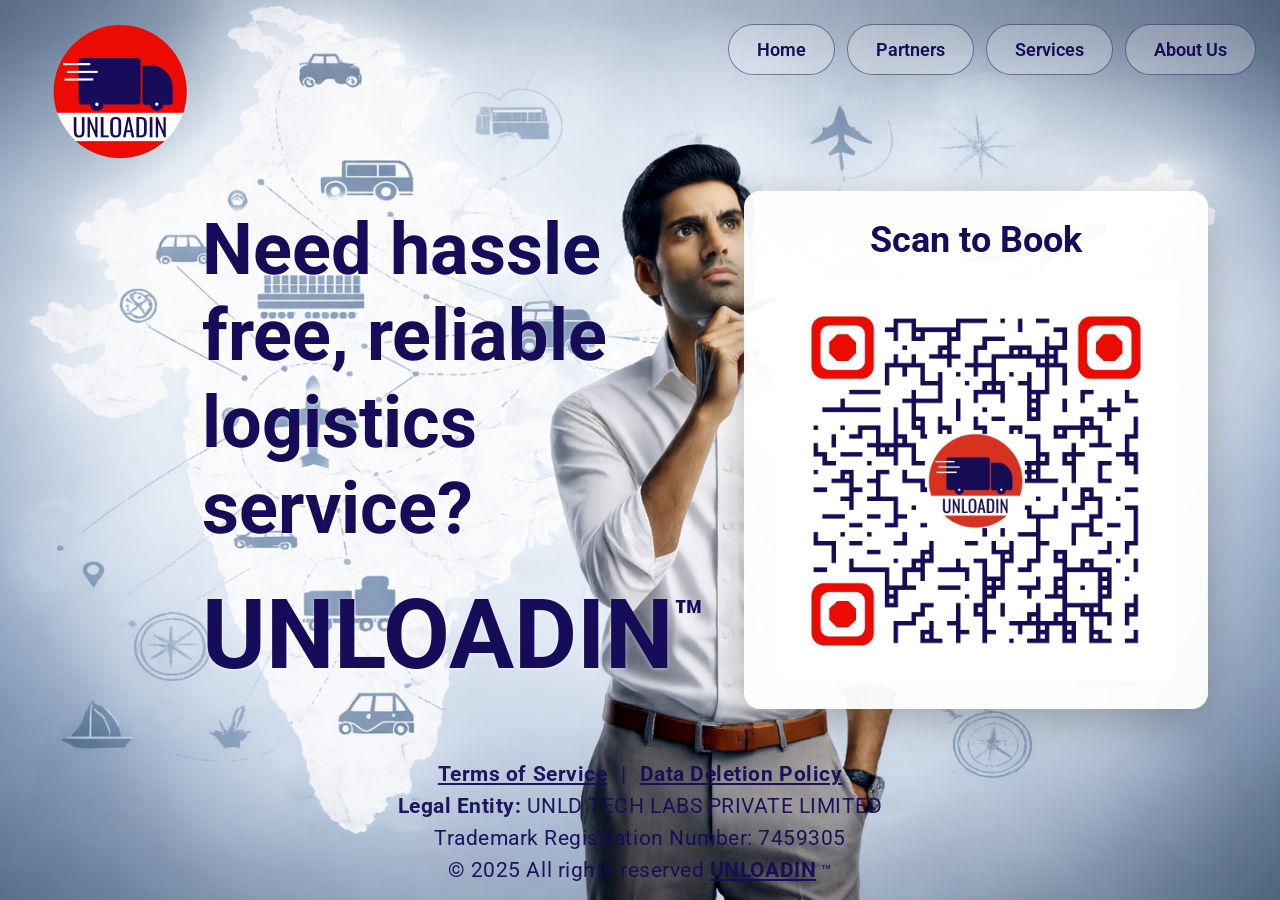
<file: index.html>
<!doctype html>
<html lang="en">
  <head>
    <meta charset="utf-8">
    <meta name="viewport" content="width=device-width, initial-scale=1">
    <title>Unloadin</title>
    <link rel="shortcut icon" href="assets/img/unld_square.png">
    <link href="https://fonts.googleapis.com/css?family=Roboto:400,500,700&amp;subset=latin-ext" rel="stylesheet">
    <style>
      * { box-sizing: border-box; }
      body {
        margin: 0;
        min-height: 100vh;
        font-family: 'Roboto', sans-serif;
        display: flex;
        flex-direction: column;
      }
      .logo {
        position: absolute;
        top: 24px;
        left: 0;
        z-index: 10;
        height: auto;
        width: 240px;
        display: block;
      }
      .top-buttons {
        position: absolute;
        top: 24px;
        right: 24px;
        z-index: 10;
        display: flex;
        gap: 12px;
      }
      .top-buttons a {
        padding: 14px 28px;
        border-radius: 999px;
        border: 1px solid rgba(22,12,89,.5);
        background: rgba(255,255,255,.25);
        color: #160C59;
        font-size: 18px;
        font-weight: 600;
        text-decoration: none;
        backdrop-filter: blur(6px);
      }
      .top-buttons a:hover {
        background: rgba(255,255,255,.4);
      }
      .layer {
        position: relative;
        flex: 1;
        min-height: 100vh;
        display: flex;
        align-items: center;
        justify-content: space-between;
        padding: 80px 5% 80px;
        gap: 40px;
        background: url(assets/img/img4.png) center/cover no-repeat;
      }
      .tagline {
        flex: 1;
        max-width: 720px;
        font-size: clamp(2.5rem, 6vw, 4.5rem);
        font-weight: 700;
        line-height: 1.2;
        color: #160C59;
        text-shadow: 0 1px 4px rgba(255,255,255,.5);
        margin: 0 0 0 12%;
      }
      .tagline .brand {
        display: block;
        margin-top: 0.25em;
        font-size: 1.35em;
      }
      .tagline .brand small {
        font-size: 0.5em;
        vertical-align: super;
      }
      .qr-block {
        flex-shrink: 0;
        text-align: center;
        background: rgba(255,255,255,.95);
        padding: 28px 32px;
        border-radius: 16px;
        box-shadow: 0 12px 40px rgba(0,0,0,.25);
        margin-right: 8%;
      }
      .qr-block h2 {
        margin: 0 0 20px;
        font-size: 2.25rem;
        font-weight: 700;
        color: #160C59;
      }
      .qr-block img {
        display: block;
        max-width: 400px;
        width: 100%;
        border-radius: 12px;
      }
      .footer {
        position: absolute;
        bottom: 10px;
        left: 0;
        right: 0;
        width: 100%;
        text-align: center;
        padding: 0 5%;
      }
      .footer .animation-container {
        transition: transform .5s ease, opacity .5s ease;
        transform: translateY(10vh);
        opacity: 0;
      }
      .footer .animation-container.run-animation {
        transform: translateY(0);
        opacity: 1;
      }
      .footer p {
        margin: 8px 0;
        font-size: 1.3rem;
        letter-spacing: .025em;
        color: #160C59;
        opacity: .95;
      }
      .footer a { color: #160C59; font-weight: bold; }
      .footer-links { margin-bottom: 12px; }
      .footer-links a { margin: 0 8px; }
      .popup-overlay {
        display: none;
        position: fixed;
        inset: 0;
        background: rgba(0,0,0,.5);
        z-index: 1000;
        align-items: center;
        justify-content: center;
        padding: 20px;
      }
      .popup-overlay.is-open { display: flex; }
      .popup-box {
        background: #fff;
        border-radius: 12px;
        max-width: 640px;
        max-height: 85vh;
        overflow: auto;
        padding: 24px 28px;
        color: #160C59;
        box-shadow: 0 20px 60px rgba(0,0,0,.3);
      }
      .popup-box h1 { font-size: 1.5rem; margin: 0 0 16px; }
      .popup-box h2 { font-size: 1.2rem; margin: 16px 0 8px; }
      .popup-box h3 { font-size: 1.05rem; margin: 14px 0 6px; }
      .popup-box p, .popup-box li { font-size: 0.95rem; line-height: 1.55; margin: 0 0 8px; }
      .popup-box ul, .popup-box ol { padding-left: 20px; margin: 0 0 12px; }
      .popup-box .tnc-muted { opacity: .85; }
      @media (max-width: 768px) {
        .logo { width: 180px; top: 16px; left: 0; }
        .top-buttons { top: 16px; right: 16px; gap: 8px; }
        .top-buttons a { padding: 12px 20px; font-size: 16px; }
        .layer {
          flex-direction: column;
          align-items: center;
          justify-content: flex-start;
          padding-top: 140px;
          padding-bottom: 200px;
          min-height: 100vh;
          gap: 32px;
        }
        .tagline {
          margin: 0;
          text-align: center;
          order: 1;
        }
        .qr-block {
          order: 2;
          align-self: center;
          margin-right: 0;
        }
        .footer {
          position: absolute;
          bottom: 10px;
          left: 0;
          right: 0;
        }
        .footer p { font-size: 1.1rem; }
      }
    </style>
  </head>
  <body>
    <img class="logo" src="assets/img/logo4.png" alt="Unloadin">
    <div class="top-buttons">
      <a href="index.html">Home</a>
      <a href="partners.html">Partners</a>
      <a href="services.html">Services</a>
      <a href="about.html">About Us</a>
    </div>
    <div class="layer">
      <h1 class="tagline">Need hassle free, reliable logistics service?<span class="brand">UNLOADIN<small>™</small></span></h1>
      <div class="qr-block">
        <h2>Scan to Book</h2>
        <a href="https://wa.me/918951504411?text=Hello" target="_blank" rel="noopener noreferrer">
          <img src="assets/img/scan_to_book.jpeg" alt="Scan to Book QR Code">
        </a>
      </div>
      <div class="footer">
        <div class="animation-container" data-animation-delay="400">
          <p class="footer-links"><a href="#terms" id="open-tnc">Terms of Service</a> | <a href="#" id="open-ddp">Data Deletion Policy</a></p>
          <p><strong>Legal Entity:</strong> UNLD TECH LABS PRIVATE LIMITED</p>
          <p>Trademark Registration Number: 7459305</p>
          <p>© 2025 All rights reserved <a href="https://unloadin.com">UNLOADIN</a><small> ™</small></p>
        </div>
      </div>
    </div>

    <div class="popup-overlay" id="popup-tnc" aria-hidden="true">
      <div class="popup-box" id="popup-tnc-box">
        <h1>TERMS OF SERVICE</h1>
        <h2>UNLOADIN Customer Terms and Conditions</h2>
        <p>"UNLD Tech Labs Private Limited" or, "UNLOADIN" is a company which is, inter alia, engaged in the business of transportation of goods by road.</p>
        <h3>General Terms and Conditions</h3>
        <p><strong>1.</strong> Consignments entrusted to UNLD Tech Labs Private Limited (UNLOADIN) by you (hereinafter referred to as Consignor/Sender/Customer as the case may be) for the purposes of availing transportation services shall be on agreed terms and conditions as specified below.</p>
        <p><strong>2.</strong> It is hereby clarified that Consignor/Sender/Customer shall mean, without limitation, any individual, proprietary concern, company, firm, association, organization etc. availing UNLOADIN's services. For the purpose of this terms and conditions, any Consignor/Sender/Customer availing UNLOADIN's Transportation of Goods by Road services for enterprises (UNLOADIN for Enterprise / PFE) and specifically registered with UNLOADIN for the same, having duly filled and submitted the enrolment form, shall be referred to as an Enterprise Customer.</p>
        <p><strong>3.</strong> The Consignor/Sender/Customer (as the case may be) acknowledges that, by using the UNLOADIN mobile application (Application) and services (specified below), you have read and understood the UNLOADIN Customer Terms and Conditions (Terms and Conditions) and agree to be bound by these Terms and Conditions. If the Consignor/ Sender/ Customer opts not to agree to these Terms and Conditions or does not wish to avail the services provided by UNLOADIN, they should uninstall the Application from their mobile phones and discontinue the use of UNLOADIN's services. Each time that the Consignor/ Sender/ Customer uses UNLOADIN's services, the Consignor/ Sender/ Customer agrees to be bound by the Terms and Conditions.</p>
        <p><strong>4.</strong> These Terms and Conditions apply to the services provided by UNLOADIN currently, including the following services: 4.1) Transportation of Goods by Road (transportation of goods by road); and 4.2) Packers and Movers (transportation of goods by road from one location to another including collection of household goods from pre-defined place, packaging of goods, transportation and unloading of the goods at the place of destination).</p>
        <p><strong>5.</strong> In addition to the General Terms and Conditions, the Consignor/Sender/Customer (as the case may be) shall be subject to the specific terms and conditions of Transportation of Goods by Road and Packers &amp; Movers below, depending on the services availed by them.</p>
        <p><strong>6.</strong> The Consignor/Sender/Customer acknowledges that certain services available on the Application are offered by UNLD Tech Labs Private Limited and/or third parties, including UNLOADIN's affiliates (Third Party Services). Should you wish to avail such Third Party Services, you shall be bound by the relevant terms and conditions of such Third Party Services (Third Party Terms and Conditions) which are in addition to these Terms and Conditions and your use of any Third Party Services shall be deemed to be your unconditional acceptance of the Third Party Terms and Conditions. Each of the Third Party Service Providers shall issue invoices directly to the Consignor/Sender/Customer for the respective Third Party Services, and UNLOADIN shall not be responsible for issuance of such invoices unless expressly agreed otherwise.</p>
        <p><strong>7.</strong> UNLOADIN and/or its affiliates may, from time to time, introduce additional services which shall be governed by separate terms and conditions as may be made available from time to time on the Application or elsewhere. You may avail such new services upon accepting the relevant terms and conditions as may be applicable and any use of such additional services shall be deemed to be your acceptance of the relevant terms and conditions. Additionally, UNLOADIN and/or its affiliates reserve the right to modify, cancel, or discontinue any service(s), at its sole discretion, without any prior notice.</p>
        <p><strong>8.</strong> You accept and agree that UNLOADIN has been appointed as the collection agent of UNLD Tech Labs Pvt Ltd for collection and recovery of amounts due to UNLD Tech Labs Pvt Ltd. Should you avail any services offered by UNLD Tech Labs Pvt Ltd, UNLOADIN may recover amounts due to UNLD Tech Labs Pvt Ltd as its designated collection agent and you hereby accept and agree to such collection of amounts by UNLOADIN on behalf of UNLD Tech Labs Pvt Ltd.</p>
        <p><strong>9.</strong> The Consignor or Sender or Customer (as the case may be) warrants and undertakes that all Consignments in respect of which UNLOADIN is to provide its services are either owned by the Consignor or Sender or Customer (as the case may be) or legally in their possession or under their control, and that the Consignor or Sender or Customer (as the case may be) is able to deal with the Consignments as contemplated herein. The Consignor or Sender or Customer (as the case may be) agrees to indemnify UNLOADIN against any loss, damage or claim made against UNLOADIN arising from any lack of authority of the Consignor or Sender or Customer (as the case may be) to contract with UNLOADIN for the Services, or any breach of the warranty or undertaking given by the Consignor or Sender or Customer (as the case may be) under this paragraph.</p>
        <p>UNLOADIN may vary or amend or change or update these Terms and Conditions, from time to time entirely at its own discretion. You shall be responsible for checking these Terms and Conditions from time to time and ensure continued compliance with the terms and conditions. The continued use of UNLOADIN's services by the Consignor or Sender or Customer (as the case may be), after any such amendment or change in the Terms and Conditions shall be deemed as your express acceptance to such amended/changed terms and you also agree to be bound by such changed/amended Terms and Conditions. You agree that UNLOADIN's services are subject to all prevailing statutory taxes, duties, fees, charges and/or costs, however denominated, as may be applicable from time to time. It shall be your responsibility to ensure that you comply with applicable laws, including, without limitation, on payment of taxes and pay the prevailing charges and duties which shall form part of the invoice raised by UNLOADIN.</p>
        <h3>Grievance Officer / Nodal Officer</h3>
        <p><strong>10.</strong> In accordance with the Consumer Protection (E-Commerce) Rules, 2020, the details of the Grievance Officer/ Nodal Officer are as below:</p>
        <p>Shritheja<br>UNLD Tech Labs Private Limited<br>No. 34, GSJ Royal, Gopalpura Ward<br>Santhekatte, Udupi, KA 576105<br>Email ID: admin@unloadin.com<br>Phone No: 8951504411<br>Time: Monday to Friday (9:00 to 17:00)</p>
        <h3>Governing Law and Dispute Resolution</h3>
        <p><strong>11.</strong> These Terms and Conditions shall be governed by the laws of India and subject to the mediation clause specified hereunder, the courts in Bangalore shall have exclusive jurisdiction to deal with any matter pertaining to these Terms and Conditions. Any disputes between UNLOADIN and Consignor or Sender or Customer (as the case may be) or anybody claiming through or on behalf of the Consignor/Sender/Customer (Disputing Parties) that cannot be settled amicably between the parties within a period of 30 (thirty) days from the date of the dispute may be resolved by mediation in accordance with the Karnataka Civil Procedure (Mediation) Rules, 2005 before the Karnataka Mediation Centre, Bangalore (Institution). A neutral mediator shall be appointed by the Institution to facilitate the mediation process. The Disputing Parties shall keep the mediation confidential and not disclose to any person, unless required to do so under applicable law.</p>
        <h3>Claims (As applicable to 'Goods Transport by Road' and 'Packers and Movers' below)</h3>
        <p><strong>12.</strong> Any claim (for accidents or negligence resulting in damage) in respect of the goods shall be made in writing within 24 (twenty four) hours from the date of receipt and sent to admin@unloadin.com for Transportation of Goods by Road services.</p>
        <p><strong>13.</strong> In case of damaged goods, the Consignor/Customer (as the case may be) and / or consignee needs to share photos of the damaged goods, in case of Transportation of Goods by Road services, and damaged packaging, in case of Packers and Movers services, along with the description of the damage. In absence of any such claims, made within the period stipulated here, UNLOADIN shall not be liable to process the same.</p>
        <p><strong>14.</strong> When claiming refund against damage, the Consignor/Customer must verify their identity as the original Consignor/Customer of the goods. UNLOADIN may ask for relevant information to validate the identity of the claimant in this case. In case the identity of the claimant cannot be validated by UNLOADIN, the refund request will not be processed.</p>
        <p><strong>15.</strong> For 'Transportation of Goods by Road', UNLOADIN shall be liable for any loss or damage to the goods directly attributable to UNLOADIN or its agents only to the extent of ten times the freight amount paid or payable, provided the amount so calculated shall not exceed the value of the goods.</p>
        <p><strong>16.</strong> The Consignor/Customer hereby undertakes and agrees that, should they so desire, they shall opt for additional coverage to secure the goods from point of origin to point of final destination at their own cost; provided, for any goods above the value of INR 1,500 (Rupees One Thousand Five Hundred in case of transportation of goods by two-wheeler and INR 5,000 (Rupees Five Thousand) for transportation of goods by three and four wheeler, the Consignor/Customer will necessarily obtain insurance coverage from point of origin to point of final destination at their own cost.</p>
        <p><strong>17.</strong> UNLOADIN shall have the right, at its sole discretion, to engage third-party service providers for the performance of the entire / part of the Services. The same does not alter the contractual relationship between UNLOADIN and the customer. UNLOADIN shall remain responsible for ensuring that the services are performed in accordance with these Terms and Conditions.</p>
        <p><strong>18.</strong> No commitment is made for time bound completion of service. Any time of arrival provided at booking / completion of Service is an estimate only and, there may be occasional delays for reasons outside UNLOADIN's control. UNLOADIN shall not be liable for any loss arising from such delays.</p>
        <p><strong>19.</strong> The Customer shall specify the accurate details of the goods at the time of booking, including nature of goods, quantity, volume, specifications etc.</p>
        <p><strong>20.</strong> Reverse liability: In the event of mis-declaration of the goods (including without limitation where the goods are already damaged or damage other goods while under carriage or are illegal goods/ consignment) the Consignor/Customer shall be liable for any damages related to such mis declared goods including consequential and third party damages.</p>
        <p><strong>21.</strong> Void liability: In the event of mis-declaration of the goods, UNLOADIN shall not be liable for any claims on compensation or the logistics-related costs or charges or the declared value of goods nor statutory or legal responsibilities of such goods.</p>
        <p><strong>22.</strong> Under no circumstances will UNLOADIN or any of its directors, officers, employees, agents or contractors be liable to the Consignor/Customer or consignee for any indirect, incidental, consequential, special or exemplary losses or damages for insufficient provision of services, for any reason whatsoever. More particularly, UNLOADIN shall not be liable for any loss of income, profits, interests or other consequential losses.</p>
        <p><strong>23.</strong> Refund Period: All eligible refunds shall be processed within 7 – 10 working days from the day the claim has been accepted by UNLOADIN upon submission of complete documents pertaining to the dispute by the Consignor/Customer, except where such refund cannot be processed due to reasons not attributable to UNLOADIN.</p>
        <p><strong>24. Freight &amp; Invoicing</strong><br>The Freight, as determined by UNLOADIN, shall be displayed to the customer at the time of booking, and the customer's confirmation of the booking shall constitute acceptance of such freight. The Freight displayed and accepted at the time of booking is indicative, the final Freight shall be subject to variations based on factors such as actual distance travelled, duration of the trip, waiting time, and any other applicable charges, etc. The final Freight calculation will reflect these variations and will be communicated to the customer in the Application and on the Invoice upon the completion of service. UNLOADIN shall issue an invoice-cum-consignment note or bill of supply-cum-consignment note, as applicable, upon completion of the transportation Services. GST, where applicable, shall be payable by the consignor/customer under RCM for the transportation services. The consignor/consignee shall remain solely and absolutely liable for payment of such tax. Any other taxes, duties, levies or statutory charges applicable under law shall be solely borne and discharged by the consignor/consignee.</p>
        <p><strong>25. Duties and Taxes</strong><br>UNLOADIN is a "goods transport agency" (GTA) under the Central Goods and Services Tax Act, 2017 (GST) and has opted for tax on reverse charge mechanism (RCM). Accordingly, in case the Consignor/Customer falls under the specified category, the Consignor/Customer is liable to obtain registration and pay the GST at the rate of 5% or the rate applicable under the Central Goods and Services Tax Act, as amended from time to time under RCM on the invoices raised by UNLOADIN. Where the Consignor/Customer is registered under the GST regulations, the same should be intimated to UNLOADIN through the Application. The Consignor shall be liable for the preparation and/or generation of the E-way bill and it shall be the sole responsibility of the Consignor to ensure that all the details provided in such E-way bill are true and/or accurate. UNLOADIN shall not be responsible for actions of the authorities due to misdeclaration.</p>
        <p><strong>26.</strong> Notwithstanding any other remedy available to UNLOADIN, UNLOADIN shall have a lien over all goods/ consignments in its possession or under its control in respect of any sums due to UNLOADIN by the Consignor. UNLOADIN undertakes the responsibility to transport the goods safely in accordance with the agreed terms, subject to payment of consideration and compliance by the Consignor with these Terms and Conditions. If the consignee does not accept the consignment due to any reason, the Consignor shall still be liable to pay freight charges and all other dues and charges to UNLOADIN. In case the transportation of goods is not completed within 48 (forty eight) hours from the date of tendering the consignment for transportation, then demurrage / warehouse charges at such rates as may be fixed by UNLOADIN from time to time shall apply. If the consignment is not received or claimed within 7 days from the date of tendering, UNLOADIN shall have the right to proceed with the sale of the goods to realize all its dues.</p>
        <p><strong>27.</strong> The Consignor/Customer maybe contacted by UNLOADIN for furnishing additional details required to process compensation towards loss or damage of the goods. UNLOADIN will not be liable for payment of any compensation if the details requested are not provided within 2 working days from the date on which the initial e-mail request is sent.</p>
        <p><strong>28.</strong> Blocking of access: The Consignor/Customer acknowledges that UNLOADIN may deny its services, in whole or in part, at any time and for any reason, at UNLOADIN's sole discretion, without prior notice or liability. UNLOADIN may restore access at its sole discretion.</p>
        <p><strong>29. Cash Payment Term:</strong> If Consignor/Customer has opted for cash payment option, the full amount must be paid to the driver partner as reflected on the Application at the time of completion of the services. In case of non payment/ deficit payment, UNLOADIN shall be entitled to levy additional charges, adjust/deduct amounts in the UNLOADIN Wallet, suspend the customer's account or take legal actions.</p>
        <p><strong>30. Cancellation:</strong> All cancellations made after transport vehicle allotment may incur a cancellation fee basis UNLOADIN's policies.</p>
        <p><strong>31. Discrepancy in Invoice Value:</strong> Any discrepancy in invoice value should be brought to the attention of UNLOADIN within 7 days from completion of transaction.</p>
        <h3>TRANSPORTATION OF GOODS BY ROAD - TERMS AND CONDITIONS</h3>
        <p><strong>1.</strong> The following terms and conditions relate to the Transportation of Goods by Road services provided by UNLOADIN. Consignors availing these services agree to be bound by these terms and any other general or specific terms and conditions notified by UNLOADIN from time to time.</p>
        <p><strong>2.</strong> Consignors should adhere to following packaging instructions: 2.1. Cover the goods completely, securing the ends with tape. 2.2. For fragile items, cover in bubble wrap ensuring corners and edges are well protected. 2.3. Use stretch wrap for items that might shift. 2.4. For items in a box, fill the void with crumpled paper; for fragile items, layer the bottom with cushioning material. 2.5. Use strong tape designed for shipping while sealing. 2.6. Avoid using string instead of tape.</p>
        <p><strong>3.</strong> The Consignor understands that using UNLOADIN's services for sending fragile items is at Consignor's own risk. UNLOADIN shall not be liable for any damage caused to goods due to poor packaging by the Consignor.</p>
        <p><strong>4.</strong> The Consignor warrants that they are the owner or the authorized agent of the owner of the goods transported and is authorised to accept these Terms and Conditions.</p>
        <p><strong>5.</strong> The Consignor is required to fill out all accurate particulars of consignment and trip details into the Application while booking; these details constitute the 'Goods Forwarding Note'.</p>
        <p><strong>6.</strong> UNLOADIN shall, upon receipt of the Goods Forwarding Note, issue a Goods Receipt/ Consignment Note to the Consignor before the commencement of the transportation.</p>
        <p><strong>7.</strong> The Consignor shall be solely responsible for the goods transported, including the nature, type, condition, and legality of such goods. The Consignor warrants that the description of the consignment in the Application conforms accurately to the actual content and such consignment does not form part of the Restricted Items. If the consignment contains any such items, the Consignor agrees to take full responsibility and fully indemnify UNLOADIN and/or its agents.</p>
        <p><strong>8.</strong> All consignments are on a "said-to-contain" basis. The Consignor shall make proper, true, fair, correct and factual declaration regarding description and value of the consignment.</p>
        <p><strong>9.</strong> At the time of booking, the Consignor will be required to provide a declaration stating the value of the consignment and the description of materials and the same shall be binding on the Consignor.</p>
        <p><strong>10.</strong> UNLOADIN will use the Consignor and consignee's information to update and inform them through SMS, push notifications, WhatsApp and/ or email regarding the status of the consignment and obtain feedback. UNLOADIN may use the Consignor's behavioral information for internal analysis and targeted marketing.</p>
        <p><strong>11.</strong> Consignor agrees to indemnify and hold UNLOADIN and its agents harmless for any loss, damages, costs, expenses, penalties, fines, liabilities due to any acts or omissions, breach of applicable law and/ or customer/ third party claims attributable to the Consignor.</p>
        <p><strong>12.</strong> The Consignor shall not book any consignment containing Restricted Items including but not limited to: <strong>Pornographic Materials</strong>, <strong>Dry Ice</strong>, <strong>Human Body Parts</strong>, <strong>Explosives</strong>, <strong>Fire Arms</strong>, <strong>Flammables</strong>, <strong>Livestock</strong>, <strong>Pets &amp; Animals</strong>, <strong>Dangerous Goods</strong>, <strong>Hazardous Goods</strong>, <strong>Illegal Goods</strong>, <strong>Radioactive Materials</strong>, <strong>Precious Jewelleries</strong>, <strong>Currencies &amp; Coins</strong>, <strong>Stones and Gems</strong>, <strong>Gambling Devices</strong>, <strong>Lottery Tickets</strong>, <strong>Fire Extinguishers</strong>, <strong>Cigarettes &amp; Alcohol</strong>, <strong>Narcotics</strong> and <strong>Illegal Drugs</strong>. The list may be updated from time to time.</p>
        <p><strong>13.</strong> Consignors will not hand over any secure documents/articles including education certificates, passport, Aadhar Cards, bank statements, credit/debit cards, cheques, currency, etc. (Restricted Documents/Articles). UNLOADIN is not licensed to carry Restricted Documents/Articles and shall have no liability in such cases.</p>
        <p><strong>14.</strong> In the event the Consignor requests transportation by misrepresentation of any illegal or prohibited items, UNLOADIN or its agent have the right to report the same to the law enforcement authorities. UNLOADIN has a zero tolerance policy towards misuse of its services.</p>
        <p><strong>15.</strong> Consignor is required to provide the accurate destination address(s) for all locations at the time of booking. For multi-stop feature, this includes every pickup and drop-off point.</p>
        <p><strong>16.</strong> UNLOADIN reserves its right to refuse the booking of any consignment without assigning any reason.</p>
        <p><strong>17.</strong> If during transit police or other law enforcement agencies demand display of the items for verification, the driver partner shall display the consignment to such authorities. The Consignor undertakes to indemnify UNLOADIN for any penalties/fines levied due to acts of the Consignor contrary to applicable laws.</p>
        <p><strong>18.</strong> When loading the vehicle, the Consignor agrees not to exceed the weight and size details specified at the time of booking. UNLOADIN has the right to reject any goods which exceed the weight and size specified at the time of booking.</p>
        <p><strong>19.</strong> The consignee should be available at the drop-off location at the time communicated. In the event the consignee is not available or refuses to accept the goods, the Consignor will be contacted. Consignments may be returned or disposed of as deemed practical by UNLOADIN. UNLOADIN reserves the right to levy demurrage/incidental charges for extended storage.</p>
        <p><strong>20.</strong> Consignments cannot be dropped at PO boxes or postal codes. Consignments are transported to the consignee's address as provided. We do not provide door step services.</p>
        <p><strong>21.</strong> If the Consignor opts for ancillary services such as loading-unloading ("Load Assist"), the Consignor will be charged additionally by including it in the freight.</p>
        <p><strong>22.</strong> UNLOADIN may provide load assist services in some territories. If the Consignor avails such services, Consignor shall ensure that they or an authorised person shall be present at the time.</p>
        <p><strong>23.</strong> If you choose Load Assist: Packaging, Assembly-Disassembly, Dismantling &amp; Rope Pulling are not included. Technical Assistance are not included. Goods heavier than 50 kg or that cannot be lifted by 2 persons cannot be moved using this service.</p>
        <p><strong>24.</strong> UNLOADIN shall not be liable for any deficiency in the transportation services, including delay, non-fulfillment, loss or damage caused on account of act of God, force majeure, war, epidemics, pandemics, strikes, embargoes, riots, political disturbances, accidental fire, accident of vehicle, arrest, restraint or seizure under legal process, or any cause reasonably beyond the control of UNLOADIN.</p>
        <p><strong>25.</strong> Directors, owners, partners and shareholders of UNLOADIN shall not be personally liable for any claims or liabilities arising out of service failures.</p>
        <p><strong>26.</strong> Part Truck Load terms: In case of any deviation in charges, a revised quotation will be provided. Consignors shall ensure that the consignment shall not exceed a cumulative weight of 3,000 kg. Cancellation once the vehicle is allocated may incur a cancellation fee. UNLOADIN does not provide packaging services. The Consignor shall be required to clearly identify, label, and demarcate each item. UNLOADIN shall allocate the vehicle as deemed fit at its sole discretion. Payment shall be made by the Consignee directly to the driver partner upon completion. Any incorrect transportation or receipt of goods belonging to another person shall be informed to UNLOADIN within 48 hours of receipt.</p>
        <p><strong>27.</strong> UNLOADIN for Enterprise: Enterprise Customers shall enroll by filling and submitting the enrolment form and register on the Application. Enterprise Customers shall provide names, mobile numbers and other details of personnel who may avail services on their behalf. UNLOADIN may allow certain Enterprise Customers to avail PFE services up to a mutually agreed amount with consolidated payment. All actions taken through the Enterprise Customer's account or using registered mobile numbers shall be deemed authorised by the Enterprise Customer. Enterprise Customers grant UNLOADIN a limited right to use their name, trademarks, logo for marketing and advertising. UNLOADIN may suspend the Enterprise Customer's account in case of failure to pay any fees. Enterprise Customers shall not assign or transfer any rights/obligations without prior written consent of UNLOADIN.</p>
      </div>
    </div>

    <div class="popup-overlay" id="popup-ddp" aria-hidden="true">
      <div class="popup-box" id="popup-ddp-box">
        <h1>Data Deletion Policy</h1>
        <h2>UNLOADIN Data Deletion Policy</h2>
        <p><strong>UNLD Tech Labs Private Limited ("UNLOADIN")</strong> respects your privacy and is committed to protecting your personal data. This Data Deletion Policy outlines how you can request deletion of your personal information from our systems.</p>
        <h3>Your Right to Data Deletion</h3>
        <p>As a user of UNLOADIN services, you have the right to request deletion of your personal data that we have collected and stored. This includes data collected through our mobile application, website, and any other platforms we operate.</p>
        <h3>What Data Can Be Deleted</h3>
        <p>Upon request, we can delete the following types of personal data:</p>
        <ul>
          <li>Account information (name, email, phone number)</li>
          <li>Profile details and preferences</li>
          <li>Booking and transaction history</li>
          <li>Communication records</li>
          <li>Location data</li>
          <li>Device information</li>
          <li>Any other personal data collected during your use of our services</li>
        </ul>
        <h3>Data Retention Requirements</h3>
        <p>Please note that certain data may need to be retained for legal, regulatory, or business purposes, including:</p>
        <ul>
          <li>Financial records required for tax compliance and auditing (typically 7 years as per Indian law)</li>
          <li>Transaction records required for dispute resolution and fraud prevention</li>
          <li>Data required for pending legal proceedings or investigations</li>
          <li>Information necessary to comply with Consumer Protection regulations</li>
          <li>Records needed for outstanding payments or claims</li>
        </ul>
        <p class="tnc-muted">Even after deletion, some anonymized or aggregated data may be retained for analytical purposes, which cannot be used to identify you personally.</p>
        <h3>How to Request Data Deletion</h3>
        <p>To request deletion of your personal data, please follow these steps:</p>
        <ol>
          <li><strong>Email Request:</strong> Send an email to <strong>admin@unloadin.com</strong> with the subject line "Data Deletion Request"</li>
          <li><strong>Provide Details:</strong> Include your registered phone number, email address, and any other details that can help us identify your account</li>
          <li><strong>Verification:</strong> For security purposes, we may ask you to verify your identity before processing the deletion request</li>
          <li><strong>Confirmation:</strong> Once verified, we will process your request within 30 days and send you a confirmation email</li>
        </ol>
        <h3>What Happens After Deletion</h3>
        <ul>
          <li>Your account will be permanently deactivated</li>
          <li>You will no longer be able to access UNLOADIN services using the deleted account</li>
          <li>All personal data will be removed from our active systems</li>
          <li>Backup copies will be deleted during our regular backup cleanup cycles (typically within 90 days)</li>
          <li>Data retained for legal purposes will be securely isolated and not used for any operational purposes</li>
        </ul>
        <h3>Alternative: Account Deactivation</h3>
        <p>If you wish to temporarily stop using our services without permanently deleting your data, you can request account deactivation instead. Contact us at <strong>admin@unloadin.com</strong> for this option.</p>
        <h3>Third-Party Data</h3>
        <p>If your data has been shared with third-party service providers, we will request them to delete your data as well. Their deletion timelines may be subject to their own policies.</p>
        <h3>Children's Data</h3>
        <p>UNLOADIN services are not intended for users under 18. If we become aware that we have collected data from a child under 18, we will take immediate steps to delete such information.</p>
        <h3>Contact Information</h3>
        <ul>
          <li><strong>Email:</strong> admin@unloadin.com</li>
          <li><strong>Phone:</strong> 8951504411</li>
          <li><strong>Address:</strong> A-34, GSJ Royale, Gopalpura Ward, Santhekatte, Udupi - 576105, Karnataka</li>
          <li><strong>Business Hours:</strong> Monday to Friday (9:00 to 17:00)</li>
        </ul>
        <h3>Registered Office</h3>
        <p>© 2025 UNLOADIN Pvt. Ltd. A-34, GSJ Royale, Gopalpura Ward, Santhekatte, Udupi – 576105, Karnataka</p>
        <p>CIN: U70200KA2025PTC206956 | Email: admin@unloadin.com | Phone: 8951504411</p>
      </div>
    </div>

    <script>
      window.addEventListener('load', function() {
        setTimeout(function() {
          document.querySelectorAll('.footer .animation-container').forEach(function(el) {
            var delay = parseInt(el.getAttribute('data-animation-delay'), 10) || 0;
            setTimeout(function() {
              el.classList.add('run-animation');
            }, delay);
          });
        }, 400);
      });

      (function() {
        function openPopup(id) {
          var el = document.getElementById(id);
          if (el) {
            el.classList.add('is-open');
            el.setAttribute('aria-hidden', 'false');
          }
        }
        function closePopup(id) {
          var el = document.getElementById(id);
          if (el) {
            el.classList.remove('is-open');
            el.setAttribute('aria-hidden', 'true');
          }
        }
        function openTermsFromHash() {
          if (window.location.hash === '#terms') openPopup('popup-tnc');
        }
        document.getElementById('open-tnc').addEventListener('click', function(e) {
          e.preventDefault();
          window.location.hash = 'terms';
          openPopup('popup-tnc');
        });
        document.getElementById('open-ddp').addEventListener('click', function(e) {
          e.preventDefault();
          openPopup('popup-ddp');
        });
        document.getElementById('popup-tnc').addEventListener('click', function(e) {
          if (e.target === this) {
            closePopup('popup-tnc');
            if (window.location.hash === '#terms') history.replaceState(null, '', window.location.pathname + window.location.search);
          }
        });
        document.getElementById('popup-ddp').addEventListener('click', function(e) {
          if (e.target === this) closePopup('popup-ddp');
        });
        window.addEventListener('hashchange', openTermsFromHash);
        openTermsFromHash();
      })();
    </script>
  </body>
</html>
</file>
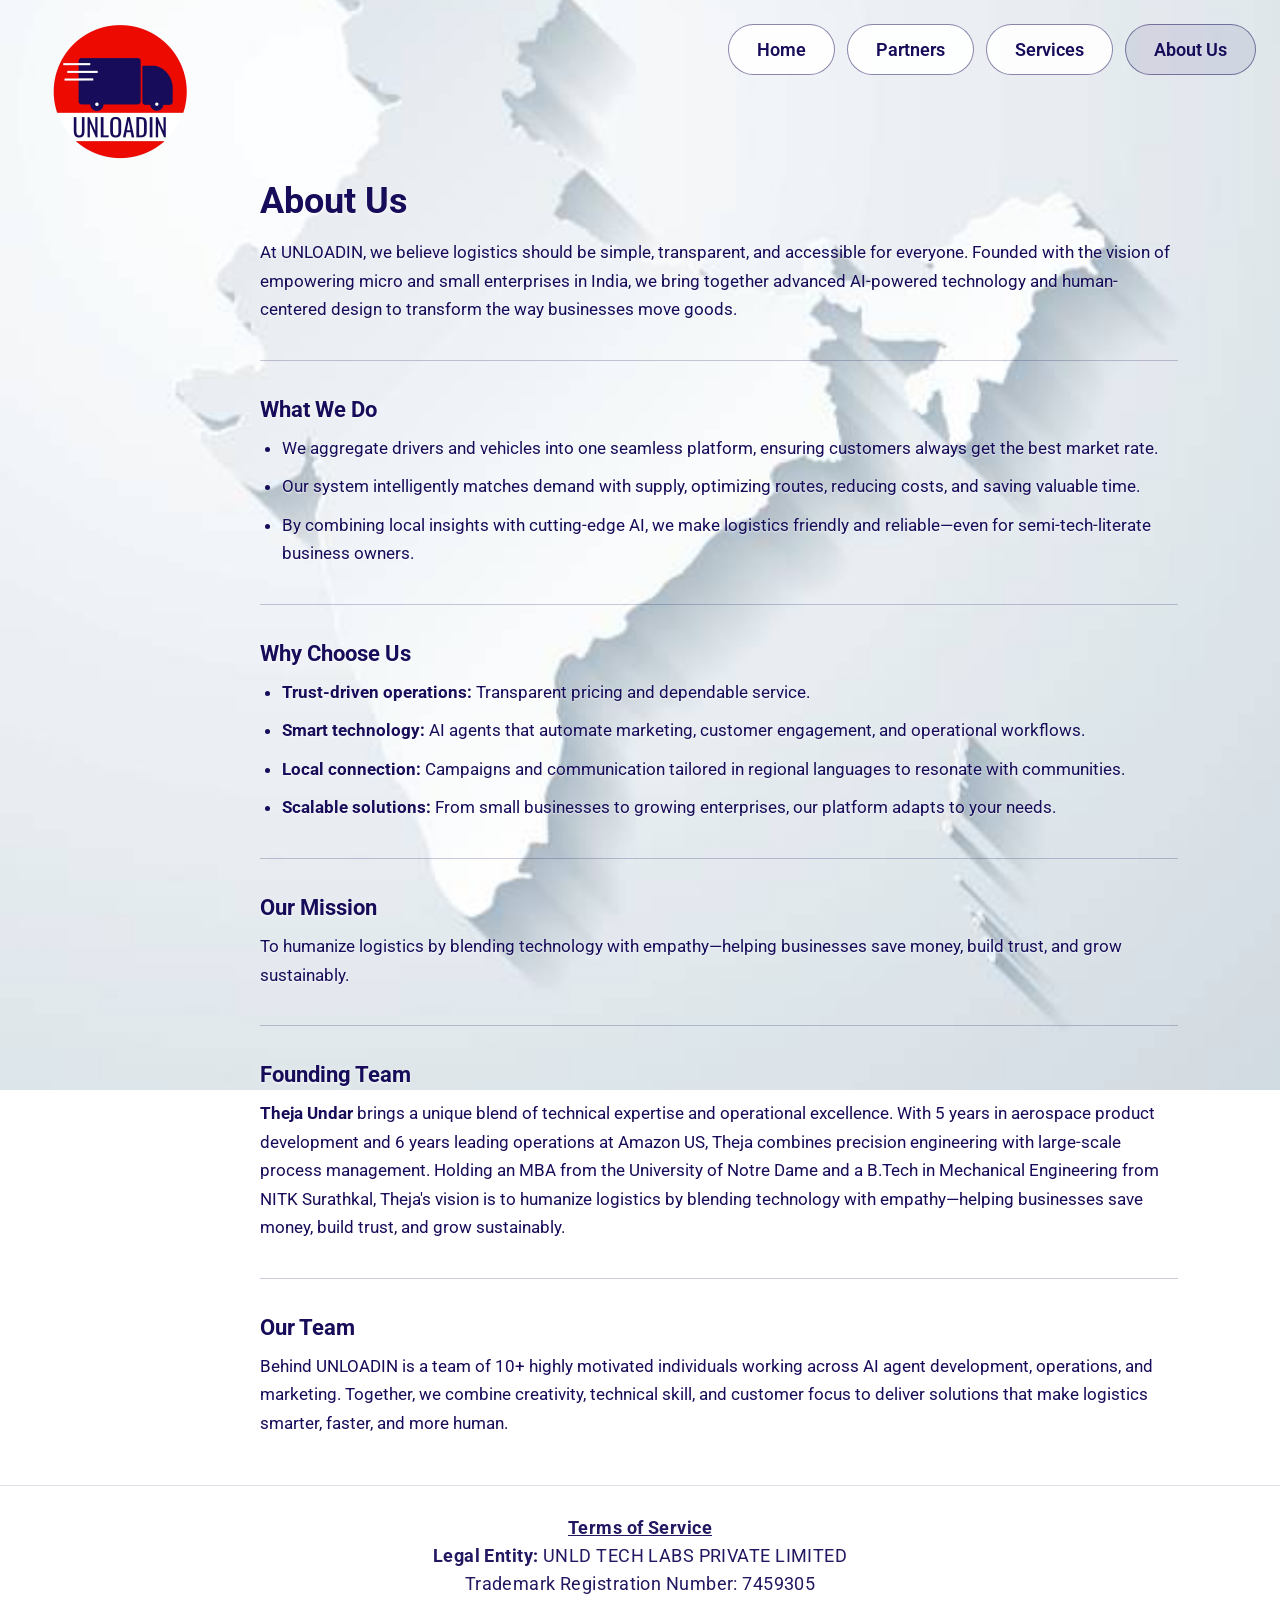
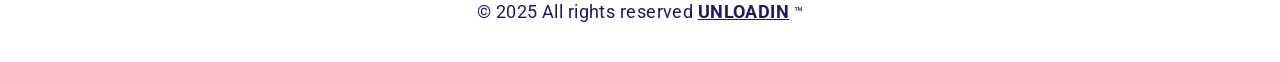
<file: about.html>
<!doctype html>
<html lang="en">
  <head>
    <meta charset="utf-8">
    <meta name="viewport" content="width=device-width, initial-scale=1">
    <title>About Us | Unloadin</title>
    <link rel="shortcut icon" href="assets/img/unld_square.png">
    <link href="https://fonts.googleapis.com/css?family=Roboto:400,500,700&amp;subset=latin-ext" rel="stylesheet">
    <style>
      * { box-sizing: border-box; }
      body {
        margin: 0;
        min-height: 100vh;
        font-family: 'Roboto', sans-serif;
        display: flex;
        flex-direction: column;
        background: #fff url(assets/img/img_bg.jpg) center/cover no-repeat fixed;
        color: #160C59;
      }
      .logo {
        position: fixed;
        top: 24px;
        left: 0;
        z-index: 10;
        height: auto;
        width: 240px;
        display: block;
      }
      .top-buttons {
        position: fixed;
        top: 24px;
        right: 24px;
        z-index: 10;
        display: flex;
        gap: 12px;
        flex-wrap: wrap;
        justify-content: flex-end;
      }
      .top-buttons a {
        padding: 14px 28px;
        border-radius: 999px;
        border: 1px solid rgba(22,12,89,.5);
        background: rgba(255,255,255,.9);
        color: #160C59;
        font-size: 18px;
        font-weight: 600;
        text-decoration: none;
      }
      .top-buttons a:hover,
      .top-buttons a.is-active {
        background: rgba(22,12,89,.08);
      }
      .page-main {
        width: 100%;
        max-width: none;
        margin: 0 auto;
        padding: clamp(180px, 20vh, 220px) 8% 48px max(8%, 260px);
      }
      .about-section h1,
      .about-section h2 {
        text-shadow: 0 1px 3px rgba(255,255,255,.85);
      }
      .about-section h1 {
        margin: 0 0 16px;
        font-size: 2.25rem;
        font-weight: 700;
      }
      .about-section h2 {
        margin: 0 0 12px;
        font-size: 1.35rem;
        font-weight: 700;
      }
      .about-section p,
      .about-section li {
        text-shadow: 0 1px 2px rgba(255,255,255,.75);
      }
      .about-section p {
        margin: 0;
        font-size: 1.05rem;
        line-height: 1.7;
      }
      .about-section ul {
        margin: 0;
        padding-left: 22px;
        line-height: 1.7;
      }
      .about-section li {
        margin-bottom: 10px;
        font-size: 1.05rem;
      }
      .about-section li:last-child {
        margin-bottom: 0;
      }
      .about-section li strong {
        font-weight: 700;
      }
      .section-rule {
        border: none;
        border-top: 1px solid rgba(22,12,89,.22);
        margin: 36px 0;
      }
      .footer {
        width: 100%;
        text-align: center;
        padding: 24px 5% 32px;
        border-top: 1px solid rgba(22,12,89,.12);
        background: rgba(255,255,255,.92);
      }
      .footer .animation-container {
        transition: transform .5s ease, opacity .5s ease;
        transform: translateY(10vh);
        opacity: 0;
      }
      .footer .animation-container.run-animation {
        transform: translateY(0);
        opacity: 1;
      }
      .footer p {
        margin: 8px 0;
        font-size: 1.1rem;
        letter-spacing: .025em;
        color: #160C59;
        opacity: .95;
      }
      .footer a { color: #160C59; font-weight: bold; }
      .footer-links { margin-bottom: 12px; }
      .footer-links a { margin: 0 8px; }
      @media (max-width: 768px) {
        .logo { width: 180px; top: 16px; }
        .top-buttons { top: 16px; right: 16px; gap: 8px; max-width: calc(100% - 200px); }
        .top-buttons a { padding: 12px 20px; font-size: 16px; }
        .page-main {
          padding: clamp(200px, 32vh, 260px) 20px 40px;
        }
        .about-section h1 { font-size: 1.75rem; }
        .section-rule { margin: 28px 0; }
      }
    </style>
  </head>
  <body>
    <img class="logo" src="assets/img/logo4.png" alt="Unloadin">
    <div class="top-buttons">
      <a href="index.html">Home</a>
      <a href="partners.html">Partners</a>
      <a href="services.html">Services</a>
      <a href="about.html" class="is-active">About Us</a>
    </div>

    <main class="page-main">
      <section class="about-section">
        <h1>About Us</h1>
        <p>At UNLOADIN, we believe logistics should be simple, transparent, and accessible for everyone. Founded with the vision of empowering micro and small enterprises in India, we bring together advanced AI-powered technology and human-centered design to transform the way businesses move goods.</p>
      </section>

      <hr class="section-rule" aria-hidden="true">

      <section class="about-section">
        <h2>What We Do</h2>
        <ul>
          <li>We aggregate drivers and vehicles into one seamless platform, ensuring customers always get the best market rate.</li>
          <li>Our system intelligently matches demand with supply, optimizing routes, reducing costs, and saving valuable time.</li>
          <li>By combining local insights with cutting-edge AI, we make logistics friendly and reliable—even for semi-tech-literate business owners.</li>
        </ul>
      </section>

      <hr class="section-rule" aria-hidden="true">

      <section class="about-section">
        <h2>Why Choose Us</h2>
        <ul>
          <li><strong>Trust-driven operations:</strong> Transparent pricing and dependable service.</li>
          <li><strong>Smart technology:</strong> AI agents that automate marketing, customer engagement, and operational workflows.</li>
          <li><strong>Local connection:</strong> Campaigns and communication tailored in regional languages to resonate with communities.</li>
          <li><strong>Scalable solutions:</strong> From small businesses to growing enterprises, our platform adapts to your needs.</li>
        </ul>
      </section>

      <hr class="section-rule" aria-hidden="true">

      <section class="about-section">
        <h2>Our Mission</h2>
        <p>To humanize logistics by blending technology with empathy—helping businesses save money, build trust, and grow sustainably.</p>
      </section>

      <hr class="section-rule" aria-hidden="true">

      <section class="about-section">
        <h2>Founding Team</h2>
        <p><strong>Theja Undar</strong> brings a unique blend of technical expertise and operational excellence. With 5 years in aerospace product development and 6 years leading operations at Amazon US, Theja combines precision engineering with large-scale process management. Holding an MBA from the University of Notre Dame and a B.Tech in Mechanical Engineering from NITK Surathkal, Theja's vision is to humanize logistics by blending technology with empathy—helping businesses save money, build trust, and grow sustainably.</p>
      </section>

      <hr class="section-rule" aria-hidden="true">

      <section class="about-section">
        <h2>Our Team</h2>
        <p>Behind UNLOADIN is a team of 10+ highly motivated individuals working across AI agent development, operations, and marketing. Together, we combine creativity, technical skill, and customer focus to deliver solutions that make logistics smarter, faster, and more human.</p>
      </section>
    </main>

    <footer class="footer">
      <div class="animation-container" data-animation-delay="400">
        <p class="footer-links"><a href="index.html#terms">Terms of Service</a></p>
        <p><strong>Legal Entity:</strong> UNLD TECH LABS PRIVATE LIMITED</p>
        <p>Trademark Registration Number: 7459305</p>
        <p>© 2025 All rights reserved <a href="https://unloadin.com">UNLOADIN</a><small> ™</small></p>
      </div>
    </footer>

    <script>
      window.addEventListener('load', function() {
        setTimeout(function() {
          document.querySelectorAll('.footer .animation-container').forEach(function(el) {
            var delay = parseInt(el.getAttribute('data-animation-delay'), 10) || 0;
            setTimeout(function() {
              el.classList.add('run-animation');
            }, delay);
          });
        }, 400);
      });
    </script>
  </body>
</html>
</file>
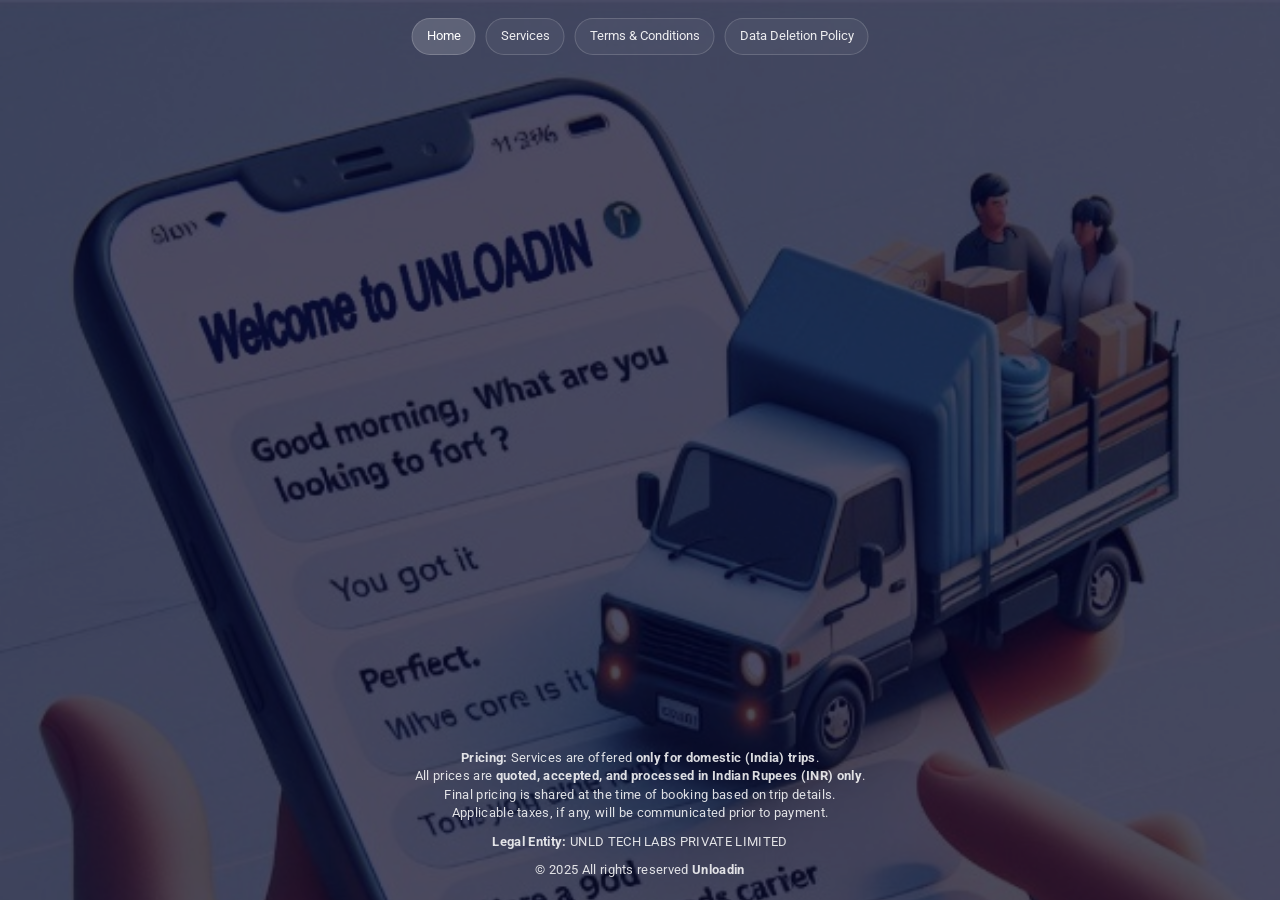
<file: index_old.html>
<!doctype html>
<html lang="en">
  <head>
    <!-- META -->
    <meta charset="utf-8">
    <meta name="robots" content="noodp">
    <meta name="viewport" content="width=device-width, initial-scale=1, maximum-scale=1, user-scalable=no">

    <!-- PAGE TITLE -->
    <title>Unloadin</title>

    <!-- FAVICON -->
    <link rel="shortcut icon" href="assets/img/unld_square.png">

    <!-- FONTS -->
    <link href="https://fonts.googleapis.com/css?family=Roboto:100,300,400,500,700&amp;subset=latin-ext" rel="stylesheet">

    <!-- STYLESHEETS -->
    <link rel="stylesheet" type="text/css" href="assets/css/plugins.css">
    <link rel="stylesheet" type="text/css" href="assets/css/main.css">

    <!-- INLINE CSS (tabs + terms view + services cards) -->
    <style>
      .page-view { display: none; }
      .page-view.active { display: block; }

      .top-tabs{
        position: absolute;
        top: 18px;
        left: 50%;
        transform: translateX(-50%);
        display: flex;
        gap: 10px;
        z-index: 5;
        flex-wrap: wrap;
        justify-content: center;
        padding: 0 10px;
      }

      .top-tab{
        text-decoration: none;
        padding: 8px 14px;
        border-radius: 999px;
        border: 1px solid rgba(255,255,255,.18);
        background: rgba(255,255,255,.06);
        color: #fff;
        font-size: 13px;
        opacity: .9;
        white-space: nowrap;
      }
      .top-tab.active{
        background: rgba(255,255,255,.16);
        opacity: 1;
      }

      .tnc-wrap{
        width: min(980px, calc(100% - 24px));
        margin: 90px auto 30px;
        color: rgba(255,255,255,.92);
      }

      .tnc-title{
        margin: 0 0 14px;
        font-size: 22px;
        font-weight: 600;
      }

      .tnc-card{
        background: rgba(0,0,0,.35);
        border: 1px solid rgba(255,255,255,.12);
        border-radius: 16px;
        padding: 16px;
        max-height: calc(100vh - 160px);
        overflow: auto;
        backdrop-filter: blur(8px);
      }

      .tnc-card h2{ margin: 0 0 10px; font-size: 16px; }
      .tnc-card h3{ margin: 14px 0 8px; font-size: 14px; opacity: .95; }
      .tnc-card h4{ margin: 12px 0 8px; font-size: 13px; opacity: .95; }
      .tnc-card p, .tnc-card li{ font-size: 13px; line-height: 1.6; }
      .tnc-card ul, .tnc-card ol{ padding-left: 18px; }
      .tnc-muted{ opacity: .85; }

      /* SERVICES */
      .svc-wrap{
        width: min(980px, calc(100% - 24px));
        margin: 90px auto 30px;
        color: rgba(255,255,255,.92);
      }
      .svc-title{
        margin: 0 0 14px;
        font-size: 22px;
        font-weight: 600;
      }
      .svc-grid{
        display: grid;
        grid-template-columns: repeat(3, minmax(0, 1fr));
        gap: 14px;
      }
      @media (max-width: 900px){
        .svc-grid{ grid-template-columns: repeat(2, minmax(0, 1fr)); }
      }
      @media (max-width: 560px){
        .svc-grid{ grid-template-columns: 1fr; }
      }
      .svc-card{
        background: rgba(0,0,0,.35);
        border: 1px solid rgba(255,255,255,.12);
        border-radius: 16px;
        overflow: hidden;
        backdrop-filter: blur(8px);
      }
      .svc-img{
        height: 210px;
        width: 100%;
        object-fit: cover;
        display: block;
        background: rgba(255,255,255,.06);
        border-bottom: 1px solid rgba(255,255,255,.10);
      }
      .svc-img-fallback{
        height: 170px;
        display: flex;
        align-items: center;
        justify-content: center;
        font-size: 13px;
        opacity: .9;
        background: rgba(255,255,255,.06);
        border-bottom: 1px solid rgba(255,255,255,.10);
      }
      .svc-body{
        padding: 14px;
      }
      .svc-name{
        margin: 0 0 6px;
        font-size: 15px;
        font-weight: 600;
      }
      .svc-desc{
        margin: 0 0 10px;
        font-size: 13px;
        line-height: 1.6;
        opacity: .92;
      }
      .svc-price{
        margin: 0;
        font-size: 13px;
        opacity: .95;
      }
      .svc-price small{
        opacity: .75;
      }
    </style>
  </head>

  <body>
    <!-- HERO -->
    <div class="hero">

      <!-- FRONT CONTENT -->
      <div class="front-content">

        <!-- TOP TABS -->
        <div class="top-tabs">
          <a href="#home" class="top-tab active" data-view="homeView">Home</a>
          <a href="#services" class="top-tab" data-view="servicesView">Services</a>
          <a href="#terms" class="top-tab" data-view="tncView">Terms &amp; Conditions</a>
          <a href="#data-deletion" class="top-tab" data-view="dataDeletionView">Data Deletion Policy</a>
        </div>

        <!-- HOME VIEW -->
        <div id="homeView" class="page-view active">

          <!-- CONTAINER MID -->
          <div class="container-mid">
            <!-- keep your existing home content here -->
          </div>
          <!-- /CONTAINER MID -->

          <!-- FOOTER -->
          <div class="footer">
            <div class="animation-container animation-fade-up" data-animation-delay="1">
              <p>
                <strong>Pricing:</strong> Services are offered <strong>only for domestic (India) trips</strong>.<br>
                All prices are <strong>quoted, accepted, and processed in Indian Rupees (INR) only</strong>.<br>
                Final pricing is shared at the time of booking based on trip details.<br>
                Applicable taxes, if any, will be communicated prior to payment.
              </p>
              <p><strong>Legal Entity:</strong> UNLD TECH LABS PRIVATE LIMITED</p>
              <p>© 2025 All rights reserved <a href="https://unloadin.com">Unloadin</a></p>
            </div>
          </div>
          <!-- /FOOTER -->

        </div>
        <!-- /HOME VIEW -->

        <!-- SERVICES VIEW -->
        <div id="servicesView" class="page-view">
          <div class="svc-wrap">
            <h1 class="svc-title">Services</h1>

            <div class="svc-grid">

              <!-- CARD 1: Commercial Auto -->
              <div class="svc-card">
                <!-- Replace src with your real image path -->
                <img class="svc-img" src="assets/img/auto.jpg" alt="Commercial Auto"
                     onerror="this.style.display='none'; this.parentElement.querySelector('.svc-img-fallback').style.display='flex';">
                <div class="svc-img-fallback" style="display:none;">Image Placeholder (Commercial Auto)</div>

                <div class="svc-body">
                  <h3 class="svc-name">Commercial Auto</h3>
                  <p class="svc-desc">Fast local movement for light loads and short trips.</p>
                  <p class="svc-price"><strong>Starting at ₹ 19 / km</strong> <small>(INR*)</small></p>
                </div>
              </div>

              <!-- CARD 2: LCV -->
              <div class="svc-card">
                <img class="svc-img" src="assets/img/lcv.jpg" alt="LCV Commercial Vehicle"
                     onerror="this.style.display='none'; this.parentElement.querySelector('.svc-img-fallback').style.display='flex';">
                <div class="svc-img-fallback" style="display:none;">Image Placeholder (LCV)</div>

                <div class="svc-body">
                  <h3 class="svc-name">LCV Commercial Vehicle</h3>
                  <p class="svc-desc">Great for medium loads, intra-city and nearby intercity deliveries.</p>
                  <p class="svc-price"><strong>Starting at ₹ 39 / km</strong> <small>(INR*)</small></p>
                </div>
              </div>

              <!-- CARD 3: Medium Commercial Vehicle -->
              <div class="svc-card">
                <img class="svc-img" src="assets/img/mcv.jpg" alt="Medium Commercial Vehicle"
                     onerror="this.style.display='none'; this.parentElement.querySelector('.svc-img-fallback').style.display='flex';">
                <div class="svc-img-fallback" style="display:none;">Image Placeholder (Medium Commercial)</div>

                <div class="svc-body">
                  <h3 class="svc-name">Medium Commercial Vehicle</h3>
                  <p class="svc-desc">For heavier loads and longer routes with higher carrying capacity.</p>
                  <p class="svc-price"><strong>Starting at ₹ 59 / km</strong> <small>(INR*)</small></p>
                </div>
              </div>

            </div>
          </div>
        </div>
        <!-- /SERVICES VIEW -->

        <!-- TERMS VIEW -->
        <div id="tncView" class="page-view">

          <div class="tnc-wrap">
            <h1 class="tnc-title">Terms &amp; Conditions</h1>

            <div class="tnc-card">
              <h2>UNLOADIN Customer Terms and Conditions</h2>
              <p><strong>UNLD Tech Labs Private Limited (“UNLOADIN”)</strong> is engaged in the business of transportation of goods by road.</p>

              <h3>General Terms and Conditions</h3>
              <p>
                Consignments entrusted to UNLOADIN by you (“Consignor/Sender/Customer”) for transportation shall be on agreed terms and conditions as specified in these Terms.
              </p>
              <p>
                By accepting these terms, they become binding on you and UNLOADIN. If you do not agree, you should uninstall the UNLOADIN app and discontinue use of services.
                Each time you send a consignment through UNLOADIN, you acknowledge these terms.
              </p>
              <p>
                These terms apply to services including (i) Goods Transport by Road and (ii) Packers and Movers, and you will also be subject to service-specific terms depending on what you use.
              </p>
              <p>
                You warrant you own or legally control the consignments and can contract for the services, and you agree to indemnify UNLOADIN for claims arising from lack of authority or breach.
              </p>
              <p>
                UNLOADIN may amend these terms from time to time; continued use after changes is deemed acceptance. Services may be subject to applicable taxes/duties/fees, and you are responsible to comply with applicable tax laws and pay charges included in invoices.
              </p>

              <h3>Grievance Officer / Nodal Officer</h3>
              <p class="tnc-muted">As per the Consumer Protection (E-Commerce) Rules, 2020:</p>
              <ul>
                <li><strong>Name:</strong> Shritheja Undar</li>
                <li><strong>Company:</strong> UNLD Tech Labs Private Limited</li>
                <li><strong>Address:</strong> A-34, GSJ Royale, Gopalpura Ward, Santhekatte, Udupi - 576105</li>
                <li><strong>Email:</strong> admin@unloadin.com</li>
                <li><strong>Phone:</strong> 9901331882</li>
                <li><strong>Time:</strong> Monday to Friday (9:00 to 17:00)</li>
              </ul>

              <h3>Governing Law and Dispute Resolution</h3>
              <p>
                These terms are governed by Indian law; subject to the mediation clause, courts in Bangalore have exclusive jurisdiction.
              </p>
              <p>
                Disputes not settled amicably within 30 days may be resolved by mediation under the Karnataka Civil Procedure (Mediation) Rules, 2005 before the Karnataka Mediation Centre, Bangalore, with a neutral mediator appointed by the Institution.
                Mediation is confidential unless required by law.
              </p>

              <h3>Claims</h3>
              <ul>
                <li>Claims for accidents/negligence damage must be made in writing within 24 hours of receipt to admin@unloadin.com (for Goods Transport).</li>
                <li>For damaged goods, share photos + description; if not claimed in time, UNLOADIN is not liable to process it.</li>
                <li>Refund against damage requires identity verification of original Consignor/Customer.</li>
                <li>For “Goods Transport by truck”, liability is limited to freight paid up to value of goods OR INR 5,000 (whichever is lower).</li>
                <li>Insurance: customer may opt for additional coverage; for goods above INR 5,000 (3/4-wheeler transport), insurance is necessary at customer’s cost.</li>
                <li>No time-bound commitment; arrival time is estimate; delays outside control — no liability for delay losses.</li>
                <li>Refunds (eligible) processed within 7–10 working days after acceptance and complete documents.</li>
                <li>Blocking access: UNLOADIN may block access for violations/misuse/security/fraud and may restore at its discretion.</li>
                <li>Cash on delivery: full amount payable to delivery partner; non/deficit payment can lead to charges and recovery actions.</li>
                <li>Cancellation after driver allocation may incur a fee per policy.</li>
                <li>Invoice discrepancy must be raised within 7 days of completion.</li>
              </ul>

              <h3>Goods Transport by Road - Packaging Instructions</h3>
              <ol>
                <li>Cover goods completely and secure ends with tape.</li>
                <li>Fragile items: bubble wrap corners/edges well.</li>
                <li>Use stretch wrap for items that might shift.</li>
                <li>Boxes: fill voids; cushion bottom for fragile items.</li>
                <li>Seal using strong shipping tape; avoid string.</li>
              </ol>
              <p class="tnc-muted">
                Sending fragile items is at Consignor’s risk; UNLOADIN is not liable for damage due to poor packaging by Consignor.
              </p>

              <h3>Registered Office</h3>
              <p>
                © 2025 UNLOADIN Pvt. Ltd. A-34, GSJ Royale, Gopalpura Ward, Santhekatte, Udupi – 576105, Karnataka
              </p>
              <p>
                CIN: U70200KA2025PTC206956 | Email: admin@unloadin.com | Phone: 9901331882
              </p>
            </div>
          </div>

        </div>
        <!-- /TERMS VIEW -->

        <!-- DATA DELETION POLICY VIEW -->
        <div id="dataDeletionView" class="page-view">

          <div class="tnc-wrap">
            <h1 class="tnc-title">Data Deletion Policy</h1>

            <div class="tnc-card">
              <h2>UNLOADIN Data Deletion Policy</h2>
              <p><strong>UNLD Tech Labs Private Limited ("UNLOADIN")</strong> respects your privacy and is committed to protecting your personal data. This Data Deletion Policy outlines how you can request deletion of your personal information from our systems.</p>

              <h3>Your Right to Data Deletion</h3>
              <p>
                As a user of UNLOADIN services, you have the right to request deletion of your personal data that we have collected and stored. This includes data collected through our mobile application, website, and any other platforms we operate.
              </p>

              <h3>What Data Can Be Deleted</h3>
              <p>Upon request, we can delete the following types of personal data:</p>
              <ul>
                <li>Account information (name, email, phone number)</li>
                <li>Profile details and preferences</li>
                <li>Booking and transaction history</li>
                <li>Communication records</li>
                <li>Location data</li>
                <li>Device information</li>
                <li>Any other personal data collected during your use of our services</li>
              </ul>

              <h3>Data Retention Requirements</h3>
              <p>
                Please note that certain data may need to be retained for legal, regulatory, or business purposes, including:
              </p>
              <ul>
                <li>Financial records required for tax compliance and auditing (typically 7 years as per Indian law)</li>
                <li>Transaction records required for dispute resolution and fraud prevention</li>
                <li>Data required for pending legal proceedings or investigations</li>
                <li>Information necessary to comply with Consumer Protection regulations</li>
                <li>Records needed for outstanding payments or claims</li>
              </ul>
              <p class="tnc-muted">
                Even after deletion, some anonymized or aggregated data may be retained for analytical purposes, which cannot be used to identify you personally.
              </p>

              <h3>How to Request Data Deletion</h3>
              <p>To request deletion of your personal data, please follow these steps:</p>
              <ol>
                <li><strong>Email Request:</strong> Send an email to <strong>admin@unloadin.com</strong> with the subject line "Data Deletion Request"</li>
                <li><strong>Provide Details:</strong> Include your registered phone number, email address, and any other details that can help us identify your account</li>
                <li><strong>Verification:</strong> For security purposes, we may ask you to verify your identity before processing the deletion request</li>
                <li><strong>Confirmation:</strong> Once verified, we will process your request within 30 days and send you a confirmation email</li>
              </ol>

              <h3>What Happens After Deletion</h3>
              <p>Once your data deletion request is processed:</p>
              <ul>
                <li>Your account will be permanently deactivated</li>
                <li>You will no longer be able to access UNLOADIN services using the deleted account</li>
                <li>All personal data will be removed from our active systems</li>
                <li>Backup copies will be deleted during our regular backup cleanup cycles (typically within 90 days)</li>
                <li>Data retained for legal purposes will be securely isolated and not used for any operational purposes</li>
              </ul>

              <h3>Alternative: Account Deactivation</h3>
              <p>
                If you wish to temporarily stop using our services without permanently deleting your data, you can request account deactivation instead. This allows you to reactivate your account in the future. Contact us at <strong>admin@unloadin.com</strong> for this option.
              </p>

              <h3>Third-Party Data</h3>
              <p>
                If your data has been shared with third-party service providers (payment processors, logistics partners, etc.) as part of service delivery, we will request them to delete your data as well. However, their deletion timelines may be subject to their own policies and legal requirements.
              </p>

              <h3>Children's Data</h3>
              <p>
                UNLOADIN services are not intended for users under 18 years of age. If we become aware that we have collected data from a child under 18, we will take immediate steps to delete such information.
              </p>

              <h3>Contact Information</h3>
              <p>For any questions or requests regarding data deletion, please contact:</p>
              <ul>
                <li><strong>Email:</strong> admin@unloadin.com</li>
                <li><strong>Phone:</strong> 9901331882</li>
                <li><strong>Address:</strong> A-34, GSJ Royale, Gopalpura Ward, Santhekatte, Udupi - 576105, Karnataka</li>
                <li><strong>Business Hours:</strong> Monday to Friday (9:00 to 17:00)</li>
              </ul>

              <h3>Policy Updates</h3>
              <p>
                UNLOADIN reserves the right to update this Data Deletion Policy from time to time to comply with legal requirements or changes in our business practices. Any changes will be posted on our website and app.
              </p>

              <h3>Registered Office</h3>
              <p>
                © 2025 UNLOADIN Pvt. Ltd. A-34, GSJ Royale, Gopalpura Ward, Santhekatte, Udupi – 576105, Karnataka
              </p>
              <p>
                CIN: U70200KA2025PTC206956 | Email: admin@unloadin.com | Phone: 9901331882
              </p>
            </div>
          </div>

        </div>
        <!-- /DATA DELETION POLICY VIEW -->

      </div>
      <!-- /FRONT CONTENT -->

      <!-- BACKGROUND CONTENT -->
      <div class="background-content">
        <div class="background-overlay"></div>
        <div class="background-img layer" data-depth="0.05"></div>
      </div>
      <!-- /BACKGROUND CONTENT -->

    </div>
    <!-- /HERO -->

    <!-- JAVASCRIPTS -->
    <script type="text/javascript" src="assets/js/plugins.js"></script>
    <script type="text/javascript" src="assets/js/main.js"></script>

    <!-- INLINE JS (view switch) -->
    <script>
      (function () {
        const tabs = Array.from(document.querySelectorAll(".top-tab"));
        const views = {
          homeView: document.getElementById("homeView"),
          servicesView: document.getElementById("servicesView"),
          tncView: document.getElementById("tncView"),
          dataDeletionView: document.getElementById("dataDeletionView"),
        };

        function show(viewId) {
          Object.values(views).forEach(v => v && v.classList.remove("active"));
          if (views[viewId]) views[viewId].classList.add("active");

          tabs.forEach(t => t.classList.toggle("active", t.dataset.view === viewId));
          window.scrollTo({ top: 0, behavior: "smooth" });
        }

        function routeFromHash() {
          const h = (location.hash || "#home").toLowerCase();
          if (h === "#terms" || h === "#tnc") show("tncView");
          else if (h === "#services" || h === "#service") show("servicesView");
          else if (h === "#data-deletion" || h === "#data-deletion-policy") show("dataDeletionView");
          else show("homeView");
        }

        tabs.forEach(t => {
          t.addEventListener("click", (e) => {
            e.preventDefault();
            const viewId = t.dataset.view;

            if (viewId === "tncView") location.hash = "#terms";
            else if (viewId === "servicesView") location.hash = "#services";
            else if (viewId === "dataDeletionView") location.hash = "#data-deletion";
            else location.hash = "#home";

            show(viewId);
          });
        });

        window.addEventListener("hashchange", routeFromHash);

        // init
        routeFromHash();
      })();
    </script>
  </body>
</html>
</file>
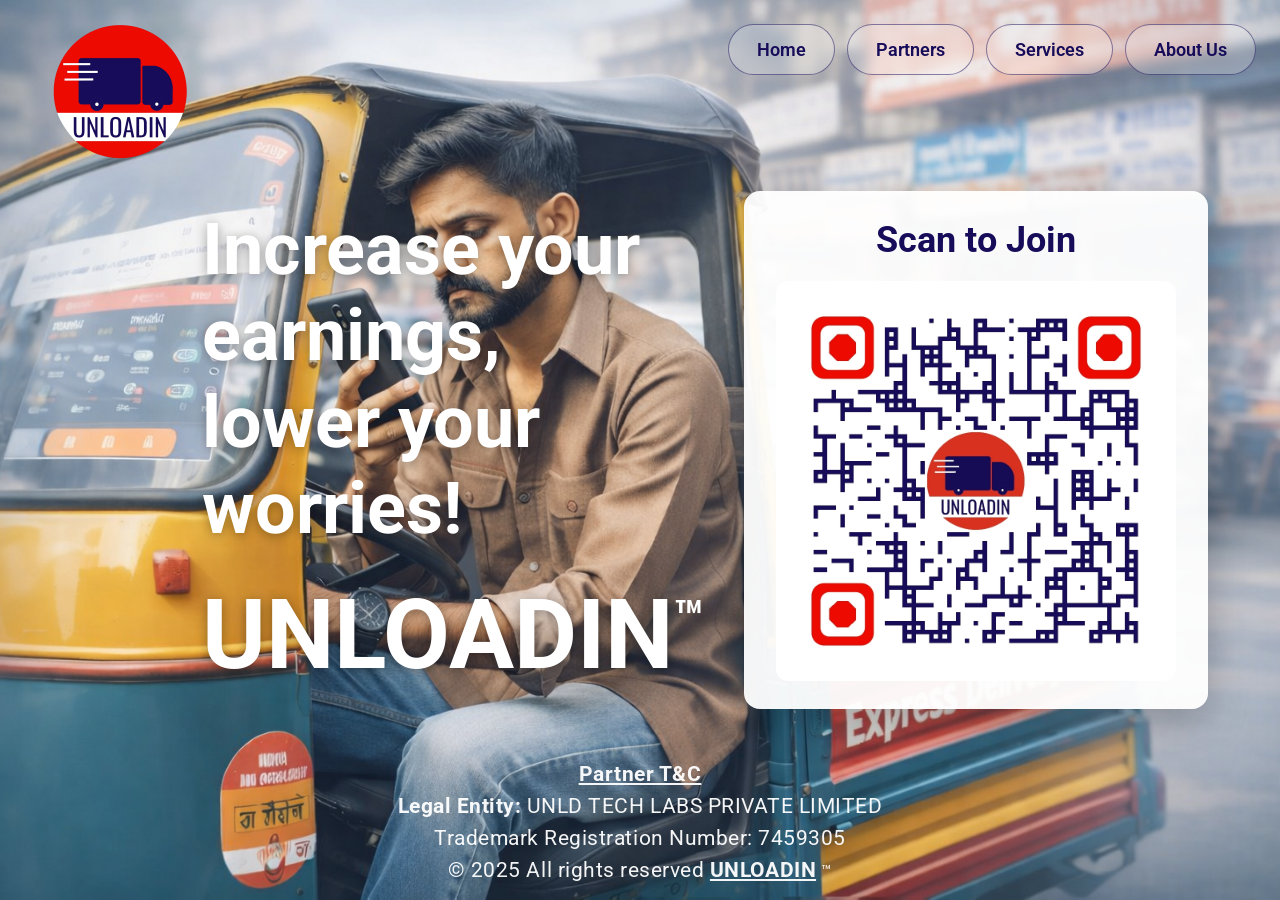
<file: partners.html>
<!doctype html>
<html lang="en">
  <head>
    <meta charset="utf-8">
    <meta name="viewport" content="width=device-width, initial-scale=1">
    <title>Partners | Unloadin</title>
    <link rel="shortcut icon" href="assets/img/unld_square.png">
    <link href="https://fonts.googleapis.com/css?family=Roboto:400,500,700&amp;subset=latin-ext" rel="stylesheet">
    <style>
      * { box-sizing: border-box; }
      body {
        margin: 0;
        min-height: 100vh;
        font-family: 'Roboto', sans-serif;
        display: flex;
        flex-direction: column;
      }
      .logo {
        position: absolute;
        top: 24px;
        left: 0;
        z-index: 10;
        height: auto;
        width: 240px;
        display: block;
      }
      .top-buttons {
        position: absolute;
        top: 24px;
        right: 24px;
        z-index: 10;
        display: flex;
        gap: 12px;
      }
      .top-buttons a {
        padding: 14px 28px;
        border-radius: 999px;
        border: 1px solid rgba(22,12,89,.5);
        background: rgba(255,255,255,.25);
        color: #160C59;
        font-size: 18px;
        font-weight: 600;
        text-decoration: none;
        backdrop-filter: blur(6px);
      }
      .top-buttons a:hover {
        background: rgba(255,255,255,.4);
      }
      .layer {
        position: relative;
        flex: 1;
        min-height: 100vh;
        display: flex;
        align-items: center;
        justify-content: space-between;
        padding: 80px 5% 80px;
        gap: 40px;
        background: url(assets/img/bg4.png) center/cover no-repeat;
      }
      .tagline {
        flex: 1;
        max-width: 720px;
        font-size: clamp(2.5rem, 6vw, 4.5rem);
        font-weight: 700;
        line-height: 1.2;
        color: #fff;
        text-shadow: 0 2px 12px rgba(0,0,0,.35);
        margin: 0 0 0 12%;
      }
      .tagline .brand {
        display: block;
        margin-top: 0.25em;
        font-size: 1.35em;
      }
      .tagline .brand small {
        font-size: 0.5em;
        vertical-align: super;
      }
      .qr-block {
        flex-shrink: 0;
        text-align: center;
        background: rgba(255,255,255,.95);
        padding: 28px 32px;
        border-radius: 16px;
        box-shadow: 0 12px 40px rgba(0,0,0,.25);
        margin-right: 8%;
      }
      .qr-block h2 {
        margin: 0 0 20px;
        font-size: 2.25rem;
        font-weight: 700;
        color: #160C59;
      }
      .qr-block img {
        display: block;
        max-width: 400px;
        width: 100%;
        border-radius: 12px;
      }
      .footer {
        position: absolute;
        bottom: 10px;
        left: 0;
        right: 0;
        width: 100%;
        text-align: center;
        padding: 0 5%;
      }
      .footer .animation-container {
        transition: transform .5s ease, opacity .5s ease;
        transform: translateY(10vh);
        opacity: 0;
      }
      .footer .animation-container.run-animation {
        transform: translateY(0);
        opacity: 1;
      }
      .footer p {
        margin: 8px 0;
        font-size: 1.3rem;
        letter-spacing: .025em;
        color: #fff;
        opacity: .95;
      }
      .footer a { color: #fff; font-weight: bold; }
      .footer-links { margin-bottom: 12px; }
      .footer-links a { margin: 0 8px; }
      .popup-overlay {
        display: none;
        position: fixed;
        inset: 0;
        background: rgba(0,0,0,.5);
        z-index: 1000;
        align-items: center;
        justify-content: center;
        padding: 20px;
      }
      .popup-overlay.is-open { display: flex; }
      .popup-box {
        background: #fff;
        border-radius: 12px;
        max-width: 640px;
        max-height: 85vh;
        overflow: auto;
        padding: 24px 28px;
        color: #160C59;
        box-shadow: 0 20px 60px rgba(0,0,0,.3);
      }
      .popup-box h1 { font-size: 1.5rem; margin: 0 0 16px; }
      .popup-box h2 { font-size: 1.2rem; margin: 16px 0 8px; }
      .popup-box h3 { font-size: 1.05rem; margin: 14px 0 6px; }
      .popup-box p, .popup-box li { font-size: 0.95rem; line-height: 1.55; margin: 0 0 8px; }
      .popup-box ul, .popup-box ol { padding-left: 20px; margin: 0 0 12px; }
      .popup-box .tnc-muted { opacity: .85; }
      @media (max-width: 768px) {
        .logo { width: 180px; top: 16px; left: 0; }
        .top-buttons { top: 16px; right: 16px; gap: 8px; }
        .top-buttons a { padding: 12px 20px; font-size: 16px; }
        .layer {
          flex-direction: column;
          align-items: center;
          justify-content: flex-start;
          padding-top: 140px;
          padding-bottom: 200px;
          min-height: 100vh;
          gap: 32px;
        }
        .tagline {
          margin: 0;
          text-align: center;
          order: 1;
        }
        .qr-block {
          order: 2;
          align-self: center;
          margin-right: 0;
        }
        .footer {
          position: absolute;
          bottom: 10px;
          left: 0;
          right: 0;
        }
        .footer p { font-size: 1.1rem; }
      }
    </style>
  </head>
  <body>
    <img class="logo" src="assets/img/logo4.png" alt="Unloadin">
    <div class="top-buttons">
      <a href="index.html">Home</a>
      <a href="partners.html">Partners</a>
      <a href="services.html">Services</a>
      <a href="about.html">About Us</a>
    </div>
    <div class="layer">
      <h1 class="tagline">Increase your earnings, <br> lower your worries!<span class="brand">UNLOADIN<small>™</small></span></h1>
      <div class="qr-block">
        <h2>Scan to Join</h2>
        <a href="https://wa.me/918951394411?text=Hello" target="_blank" rel="noopener noreferrer">
          <img src="assets/img/partner_onboarding.jpeg" alt="Scan to Join">
        </a>
      </div>
      <div class="footer">
        <div class="animation-container" data-animation-delay="400">
          <p class="footer-links"><a href="#" id="open-partner-tnc">Partner T&amp;C</a></p>
          <p><strong>Legal Entity:</strong> UNLD TECH LABS PRIVATE LIMITED</p>
          <p>Trademark Registration Number: 7459305</p>
          <p>© 2025 All rights reserved <a href="https://unloadin.com">UNLOADIN</a><small> ™</small></p>
        </div>
      </div>
    </div>

    <div class="popup-overlay" id="popup-partner-tnc" aria-hidden="true">
      <div class="popup-box" id="popup-partner-tnc-box">
        <h1>Partner T&amp;C</h1>
        <h2>SERVICES AGREEMENT</h2>
        <p>THIS SERVICES AGREEMENT ("Agreement") is effective on and from the "Effective Date".</p>
        <h3>Location</h3>
        <p>[Applicable city office]</p>
        <h3>First Party</h3>
        <p>UNLD Tech Labs Private Limited. Registered Office: No 34, 1st Floor, GSJ Royale, Gopalpura Ward, Santhekatte, Udupi, Karnataka 576105 (hereinafter referred to as the "UNLOADIN" / "We" / "Us" / "Our", which expression shall mean and include its successors, assigns and Affiliates).</p>
        <h3>Second Party</h3>
        <p>Name of the owner/driver of the Vehicle(s) provider – a) PAN card number – c) Driving License Number – (As per the documents provided and attached to the Agreement) (hereinafter referred to as the "Service Provider" / "You" / "yourself" / "your").</p>
        <h3>Recitals</h3>
        <p>WHEREAS, a) UNLOADIN is an on-demand logistics' services provider engaged in the business of transportation of goods of its customers from one place to another, under the brand name of UNLOADIN; and b) UNLOADIN avails services of drivers/service provider in the course of its regular business c) Service Provider is an individual/entity who is an independent commercial Vehicle operator and/or driver, who agrees to provide services of renting/hiring of motor vehicle, with operator to UNLOADIN, and has agreed to make himself available for the services of UNLOADIN based on the terms and conditions attached with this Agreement.</p>
        <p><strong>Term:</strong> As per clause 3 (Term and Termination) of the Agreement. <strong>Services / Fees:</strong> As per General Terms and Conditions. <strong>Details of Vehicles:</strong> As per Annexure 1A. <strong>Attachments:</strong> This Agreement contains: Appendix A (General Terms and Conditions), Appendix B (Additional Terms for 2W), Appendix C (Additional Terms for 3W and 4W), Annexure 1A &amp; 1B.</p>
        <p class="tnc-muted">PLEASE ENSURE THAT YOU READ AND UNDERSTAND ALL THE CLAUSES BEFORE YOU PROVIDE SERVICES TO UNLOADIN. YOUR ACCEPTANCE SHALL OPERATE AS A BINDING AGREEMENT BETWEEN YOU AND UNLOADIN.</p>

        <h3>1. APPLICABILITY AND VALIDITY</h3>
        <p><strong>1.1</strong> This document is an electronic record as per the Information Technology Act, 2000 and rules thereunder.</p>
        <p><strong>1.2</strong> Your Acceptance is valid consent to be bound by this Agreement.</p>
        <p><strong>1.3</strong> Your engagement is subject to acceptance of the clauses herein. UNLOADIN reserves the right to change, modify, add or remove clauses.</p>
        <p><strong>1.4</strong> By accepting, You agree to collection, transfer, use, storage and disclosure of your information as per applicable law and the Privacy Policy of UNLOADIN (www.unloadin.com).</p>

        <h3>2. TERMS OF SERVICE</h3>
        <p><strong>2.1</strong> You shall not have more than one active UNLOADIN vendor registration.</p>
        <p><strong>2.2</strong> Service Provider/Driver Information shall be true and correct.</p>
        <p><strong>2.3</strong> You may be subject to background and driving record verification.</p>
        <p><strong>2.4</strong> You shall not use UNLOADIN customer information for any purpose other than performing obligations under this Agreement.</p>
        <p><strong>2.5</strong> You shall ensure valid vehicle documents and comprehensive insurance; obtain consignment documents (invoices, description, insurance if any).</p>
        <p><strong>2.6</strong> You will have a functioning smartphone and active mobile number for order/trip communication.</p>
        <p><strong>2.7</strong> You will be part of the standard vendor ratings process.</p>
        <p><strong>2.8</strong> Vehicle shall not be pilfered or tampered with; report any such incident immediately.</p>
        <p><strong>2.9</strong> You must be aware of prominent destinations and routes.</p>
        <p><strong>2.10</strong> Pricing/trip fare, incentives &amp; discounts are decided by UNLOADIN at its sole discretion.</p>
        <p><strong>2.11</strong> You shall ensure device/phone is available for UNLOADIN tracking before pickup; deductions may apply for unavailability.</p>
        <p><strong>2.12</strong> You shall be liable for all third-party claims in respect of the Vehicle; You shall indemnify UNLOADIN for loss of brand value, goodwill, claims, accidents, etc.</p>
        <p><strong>2.13</strong> Statutory compliance (GST invoices, E-way bill) is primarily the customer's responsibility; You shall collect requisite documents before pickup.</p>
        <p><strong>2.14</strong> You shall intimate UNLOADIN within 24 hours of any disputes or legal expenses (e.g. seized Vehicle); UNLOADIN shall assist upon intimation and investigation.</p>
        <p><strong>2.15</strong> You shall indemnify UNLOADIN as per this Agreement.</p>
        <p><strong>2.16</strong> You shall be solely liable for all offences and penalties relating to Vendor Services.</p>
        <p><strong>2.17</strong> Any damage/loss/theft/misappropriation of consignment attributable to Vendor shall be indemnified by the Vendor to UNLOADIN.</p>

        <h3>3. TERM AND TERMINATION</h3>
        <p><strong>3.1</strong> The Agreement commences from the Effective Date and is valid for 1 (one) year unless terminated by UNLOADIN.</p>
        <p><strong>3.2</strong> The Agreement shall be automatically renewed unless terminated.</p>
        <p><strong>3.3</strong> UNLOADIN reserves the right to suspend or terminate at any time without reason or notice.</p>
        <p><strong>3.4</strong> Termination shall be without prejudice to UNLOADIN's rights and remedies.</p>

        <h3>4. CONSIDERATION, CHARGES AND TAXES</h3>
        <p><strong>4.1</strong> Service Provider shall be entitled to Fees as notified by UNLOADIN subject to deduction of applicable Taxes.</p>
        <p><strong>4.2</strong> Fees shall be communicated on the application prior to acceptance; subject to variations (route, delay, etc.).</p>
        <p><strong>4.3</strong> Payments shall be by crossed cheque or net banking/NEFT/RTGS as decided by UNLOADIN.</p>
        <p><strong>4.4</strong> Service Provider shall cooperate with UNLOADIN in Tax proceedings and indemnify for damages due to Service Provider's fault.</p>
        <p><strong>4.5</strong> Fees are inclusive of all applicable Taxes; UNLOADIN shall withhold applicable income tax.</p>
        <p><strong>4.6</strong> Service Provider is solely responsible to pay Taxes.</p>
        <p><strong>4.7</strong> For cash bookings, You shall collect on behalf of UNLOADIN the transportation charges, parking, night surcharge, etc. as displayed or agreed.</p>
        <p><strong>4.8</strong> Toll charges are payable by the customer.</p>

        <h3>5. RELATIONSHIP</h3>
        <p><strong>5.1</strong> The relationship is that of independent contractors. Nothing herein creates partnership, joint venture, employer-employee or agency.</p>
        <p><strong>5.2</strong> Persons assigned by You to perform Vendor Services shall be your employees or contractors, not employees of UNLOADIN.</p>

        <h3>6. RPO AND NON-DISPARAGEMENT</h3>
        <p><strong>6.1</strong> Service Provider shall provide Vendor Services with due care, skill and diligence of a reasonable prudent operator (RPO).</p>
        <p><strong>6.2</strong> RPO means a person exercising skill, diligence, prudence and foresight expected from a skilled operator complying with Applicable Laws.</p>
        <p><strong>6.3</strong> Services shall comply with Motor Vehicles Act 1988, Motor Transport Workers Act 1961, Carriage by Road Act 2007 and Rules, and Applicable Laws.</p>
        <p><strong>6.4</strong> Service Provider shall not form unions, hold meetings of 5 or more to discuss this Agreement/Services/payments/UNLOADIN business.</p>
        <p><strong>6.5</strong> Service Provider shall not disparage or make negative comments about UNLOADIN.</p>
        <p><strong>6.6</strong> Service Provider shall be liable for all cases initiated through the Vehicle during engagement.</p>
        <p><strong>6.7</strong> Breach of this Clause entitles UNLOADIN to terminate and claim indemnification.</p>
        <p><strong>6.8–6.10</strong> You shall have appropriate training, licenses, permits and statutory compliance for the Vehicle at your own cost.</p>

        <h3>7. BRANDING AND ADVERTISING</h3>
        <p><strong>7.1</strong> Vehicles can be branded with UNLOADIN logo as per UNLOADIN's terms; branding only by vendors identified by UNLOADIN.</p>
        <p><strong>7.2</strong> Service Provider/driver may not opt-out of branding during the agreement; liable for responsibilities/losses/penalties from opt-out or non-compliance.</p>
        <p><strong>7.3</strong> Service Provider shall comply with applicable laws for branding (including RTO approval); solely responsible for non-compliance.</p>
        <p><strong>7.4</strong> Non-adherence is a breach; UNLOADIN may terminate and Service Provider shall indemnify UNLOADIN.</p>
        <p><strong>7.5</strong> You consent to share Service Provider/Driver Information with financial/insurance entities if you have availed their services; You forego claims against UNLOADIN for such disclosure.</p>
        <p><strong>7.6</strong> You consent to use of your photographs by UNLOADIN for internal communications, training, marketing, advertisement; and to Privacy Policy at www.unloadin.com.</p>

        <h3>8. GOVERNING LAW AND DISPUTE RESOLUTION</h3>
        <p><strong>8.1</strong> This Agreement is governed by the laws of India. Courts in Mumbai, India have exclusive jurisdiction. Disputes not settled amicably within 30 days shall be resolved by arbitration under Mumbai Centre for International Arbitration Rules (MCIA Rules), venue Mumbai. Sole arbitrator to be appointed; arbitration confidential. The decision of the arbitrator shall be final and binding.</p>

        <h3>9. ELECTRONIC SIGNATURES</h3>
        <p><strong>9.1</strong> Electronic signature/acceptance shall be as valid as original and effective to bind the party. Electronically signed document shall be deemed "in writing," signed, and an original record.</p>

        <h3>APPENDIX A – GENERAL TERMS AND CONDITIONS</h3>
        <p><strong>Definitions</strong> (summary): Acceptance, Affiliates, Agreement, Applicable Law, Business Day, Driver Information, Effective Date, Vendor Services, Fees, Governmental Authority, Intellectual Property Rights, Tax, Termination Date, General Terms and Conditions, Person, Vehicle.</p>
        <p><strong>Interpretation:</strong> Recitals, annexures, terms form integral part; headings ignored; "including" not limiting; reference to laws as amended; etc.</p>
        <p><strong>Validity:</strong> Terms that should survive termination shall survive; governed by laws of India; invalid provisions ineffective to extent of invalidity only.</p>
        <p><strong>Limitations:</strong> UNLOADIN provides application and services "AS IS" and "AS AVAILABLE"; disclaims warranties; not liable for loss/damage to Service Provider from use or failure of service, customer non-compliance, etc. Service Provider liable to UNLOADIN for loss due to negligence or unlawful act.</p>
        <p><strong>Violations/Breach:</strong> Remedies cumulative; each party bears own costs; stamp duty and charges borne by Service Provider; breach by one party discharges the other from obligations until breach corrected.</p>
        <p><strong>Representations and Warranties:</strong> Service Provider is competent and of valid age; must hold valid driver's license and vehicle licenses/permits; consents to UNLOADIN accessing location, contacts, transaction, device data; not convicted of crimes involving moral turpitude; documents may be sent for BGV – discrepancy may void Agreement; UNLOADIN does not own/control Vehicles or Service Provider's actions; Service Provider liable for all loss/damages/claims relating to Vehicle and shall indemnify UNLOADIN.</p>
        <p><strong>Indemnity and Liability:</strong> You shall indemnify UNLOADIN for all liabilities, losses, charges, expenses, claims from your breach or provision of Vendor Services. You liable for indirect/special/consequential damages. Except for Force Majeure, You shall make good loss/costs to UNLOADIN. UNLOADIN not liable for civil/criminal/tortious liability from your breach of Applicable Laws, licenses, or this Agreement. UNLOADIN's maximum liability to You is restricted to INR 500 in aggregate during the Term. No limitation of your liability under indemnity provisions.</p>
        <p><strong>Intellectual Property:</strong> UNLOADIN remains owner of its IP; no transfer of IP between parties; IP created during Agreement owned by UNLOADIN; branding IP remains with UNLOADIN.</p>

        <h3>APPENDIX B – ADDITIONAL TERMS FOR 3W AND 4W</h3>
        <p>Vehicle must operate in compliance with laws; be registered, insured, licensed; seat belt; pollution certification; speed limit; verify consignments sealed at loading and affix sign/seal; report seal/lock cutting with FIR and photos to UNLOADIN; have rope, ply, hook; maintain vehicle; Service Provider liable for all loss/claims from vehicle and shall indemnify UNLOADIN. No Vehicle provided by UNLOADIN; all acquisition/maintenance costs borne by Service Provider. Valid driving license and registration; valid insurance – copy to UNLOADIN. Conduct with honesty and per UNLOADIN policies. No fraud; UNLOADIN may disable/deduct undue gain from payout. No tampering/damaging consignments; UNLOADIN may recover loss from payments. Comply with Applicable Law and protect UNLOADIN reputation. No illegal activity while logged-in. Confidential information kept confidential. No reimbursement of hospitalization. UNLOADIN may reimburse legal expenses (best effort, max INR 10,000) for no-fault incidents after investigation. Prohibited: breach of T&amp;C; misuse; misbehaviour; criminal acts; concealment; drunk on duty; fraud; negligence; spreading detrimental content; strike/ruckus; unauthorized disclosure; misuse of assets; absconding with assets &gt;4 hours; failure to abide by rules; negative background check.</p>

        <h3>ANNEXURE 1A &amp; 1B</h3>
        <p>Vehicle details, Service Provider details, Driver details, Bank account, Statutory details. Documents: cancelled cheque, PAN, Driving License, Vehicle Registration, PUC, Fitness Certificate. Annexure 1B: No Objection Certificate from vehicle owner authorizing Service Provider to engage vehicle and enter Agreement with UNLD Tech Labs Private Limited.</p>
      </div>
    </div>

    <script>
      window.addEventListener('load', function() {
        setTimeout(function() {
          document.querySelectorAll('.footer .animation-container').forEach(function(el) {
            var delay = parseInt(el.getAttribute('data-animation-delay'), 10) || 0;
            setTimeout(function() {
              el.classList.add('run-animation');
            }, delay);
          });
        }, 400);
      });

      (function() {
        function openPopup(id) {
          var el = document.getElementById(id);
          if (el) {
            el.classList.add('is-open');
            el.setAttribute('aria-hidden', 'false');
          }
        }
        function closePopup(id) {
          var el = document.getElementById(id);
          if (el) {
            el.classList.remove('is-open');
            el.setAttribute('aria-hidden', 'true');
          }
        }
        document.getElementById('open-partner-tnc').addEventListener('click', function(e) {
          e.preventDefault();
          openPopup('popup-partner-tnc');
        });
        document.getElementById('popup-partner-tnc').addEventListener('click', function(e) {
          if (e.target === this) closePopup('popup-partner-tnc');
        });
      })();
    </script>
  </body>
</html>
</file>
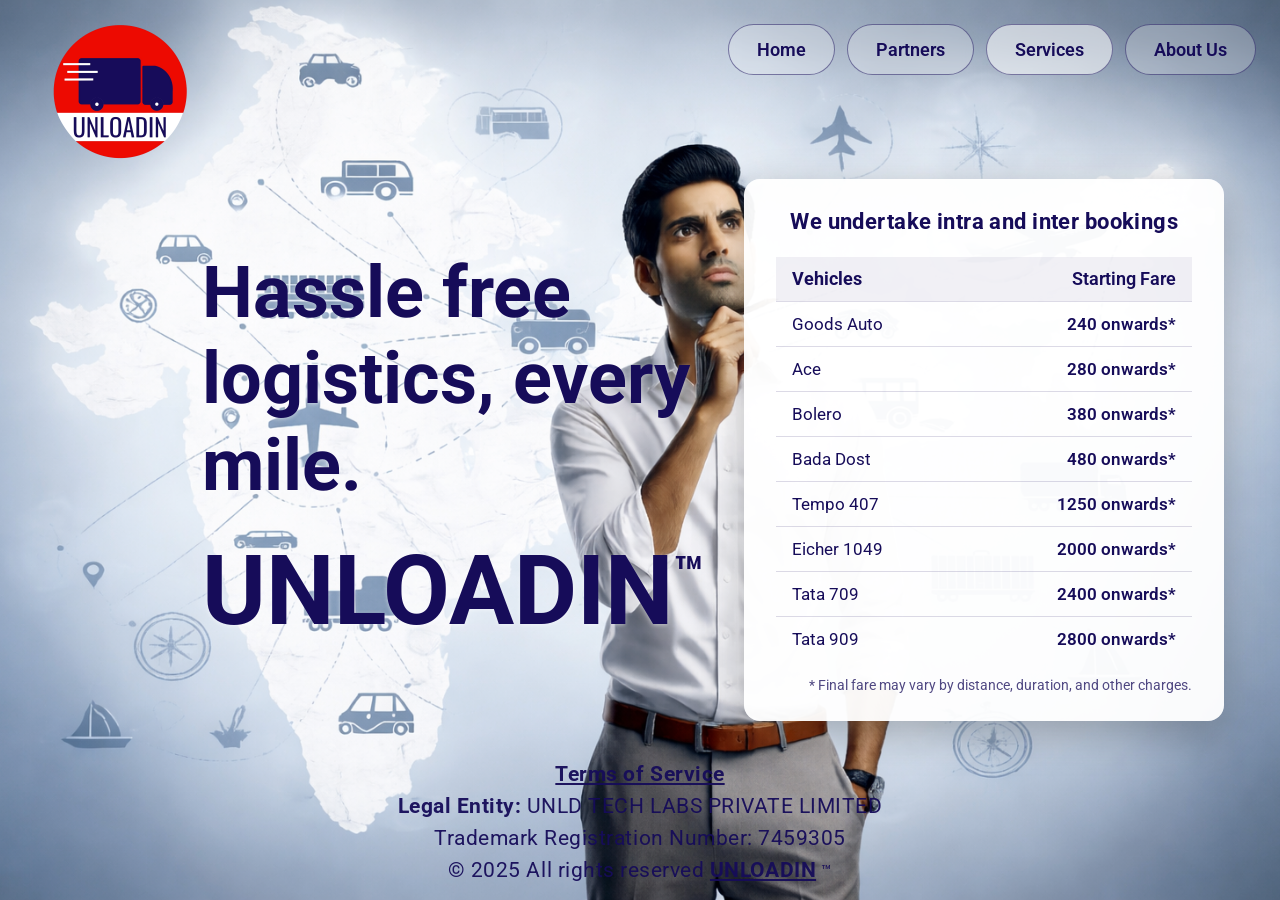
<file: services.html>
<!doctype html>
<html lang="en">
  <head>
    <meta charset="utf-8">
    <meta name="viewport" content="width=device-width, initial-scale=1">
    <title>Services | Unloadin</title>
    <link rel="shortcut icon" href="assets/img/unld_square.png">
    <link href="https://fonts.googleapis.com/css?family=Roboto:400,500,700&amp;subset=latin-ext" rel="stylesheet">
    <style>
      * { box-sizing: border-box; }
      body {
        margin: 0;
        min-height: 100vh;
        font-family: 'Roboto', sans-serif;
        display: flex;
        flex-direction: column;
      }
      .logo {
        position: absolute;
        top: 24px;
        left: 0;
        z-index: 10;
        height: auto;
        width: 240px;
        display: block;
      }
      .top-buttons {
        position: absolute;
        top: 24px;
        right: 24px;
        z-index: 10;
        display: flex;
        gap: 12px;
        flex-wrap: wrap;
        justify-content: flex-end;
      }
      .top-buttons a {
        padding: 14px 28px;
        border-radius: 999px;
        border: 1px solid rgba(22,12,89,.5);
        background: rgba(255,255,255,.25);
        color: #160C59;
        font-size: 18px;
        font-weight: 600;
        text-decoration: none;
        backdrop-filter: blur(6px);
      }
      .top-buttons a:hover,
      .top-buttons a.is-active {
        background: rgba(255,255,255,.55);
      }
      .layer {
        position: relative;
        flex: 1;
        min-height: 100vh;
        display: flex;
        align-items: center;
        justify-content: space-between;
        padding: 80px 5% 80px;
        gap: 40px;
        background: url(assets/img/img4.png) center/cover no-repeat;
      }
      .tagline {
        flex: 1;
        max-width: 720px;
        font-size: clamp(2.5rem, 6vw, 4.5rem);
        font-weight: 700;
        line-height: 1.2;
        color: #160C59;
        text-shadow: 0 1px 4px rgba(255,255,255,.5);
        margin: 0 0 0 12%;
      }
      .tagline .brand {
        display: block;
        margin-top: 0.25em;
        font-size: 1.35em;
      }
      .tagline .brand small {
        font-size: 0.5em;
        vertical-align: super;
      }
      .services-block {
        flex-shrink: 0;
        background: rgba(255,255,255,.95);
        padding: 28px 32px;
        border-radius: 16px;
        box-shadow: 0 12px 40px rgba(0,0,0,.25);
        margin-right: 8%;
        max-width: 480px;
        width: 100%;
      }
      .services-block h2 {
        margin: 0 0 20px;
        font-size: 1.35rem;
        font-weight: 700;
        color: #160C59;
        text-align: center;
        line-height: 1.35;
        letter-spacing: .02em;
      }
      .fare-table {
        width: 100%;
        border-collapse: collapse;
        color: #160C59;
      }
      .fare-table th,
      .fare-table td {
        padding: 12px 16px;
        text-align: left;
        border-bottom: 1px solid rgba(22,12,89,.15);
        font-size: 1.05rem;
      }
      .fare-table th {
        font-weight: 700;
        font-size: 1.1rem;
        background: rgba(22,12,89,.06);
      }
      .fare-table th:last-child,
      .fare-table td:last-child {
        text-align: right;
        font-weight: 600;
        white-space: nowrap;
      }
      .fare-table tr:last-child td {
        border-bottom: none;
      }
      .fare-note {
        margin: 16px 0 0;
        font-size: 0.85rem;
        color: #160C59;
        opacity: .75;
        text-align: right;
      }
      .footer {
        position: absolute;
        bottom: 10px;
        left: 0;
        right: 0;
        width: 100%;
        text-align: center;
        padding: 0 5%;
      }
      .footer .animation-container {
        transition: transform .5s ease, opacity .5s ease;
        transform: translateY(10vh);
        opacity: 0;
      }
      .footer .animation-container.run-animation {
        transform: translateY(0);
        opacity: 1;
      }
      .footer p {
        margin: 8px 0;
        font-size: 1.3rem;
        letter-spacing: .025em;
        color: #160C59;
        opacity: .95;
      }
      .footer a { color: #160C59; font-weight: bold; }
      .footer-links { margin-bottom: 12px; }
      .footer-links a { margin: 0 8px; }
      @media (max-width: 768px) {
        .logo { width: 180px; top: 16px; left: 0; }
        .top-buttons { top: 16px; right: 16px; gap: 8px; }
        .top-buttons a { padding: 12px 20px; font-size: 16px; }
        .layer {
          flex-direction: column;
          align-items: center;
          justify-content: flex-start;
          padding-top: 140px;
          padding-bottom: 200px;
          min-height: 100vh;
          gap: 32px;
        }
        .tagline {
          margin: 0;
          text-align: center;
          order: 1;
        }
        .services-block {
          order: 2;
          align-self: center;
          margin-right: 0;
        }
        .footer {
          position: absolute;
          bottom: 10px;
          left: 0;
          right: 0;
        }
        .footer p { font-size: 1.1rem; }
      }
    </style>
  </head>
  <body>
    <img class="logo" src="assets/img/logo4.png" alt="Unloadin">
    <div class="top-buttons">
      <a href="index.html">Home</a>
      <a href="partners.html">Partners</a>
      <a href="services.html" class="is-active">Services</a>
      <a href="about.html">About Us</a>
    </div>
    <div class="layer">
      <h1 class="tagline">Hassle free logistics, every mile.<span class="brand">UNLOADIN<small>™</small></span></h1>
      <div class="services-block">
        <h2>We undertake intra and inter bookings</h2>
        <table class="fare-table">
          <thead>
            <tr>
              <th>Vehicles</th>
              <th>Starting Fare</th>
            </tr>
          </thead>
          <tbody>
            <tr><td>Goods Auto</td><td>240 onwards*</td></tr>
            <tr><td>Ace</td><td>280 onwards*</td></tr>
            <tr><td>Bolero</td><td>380 onwards*</td></tr>
            <tr><td>Bada Dost</td><td>480 onwards*</td></tr>
            <tr><td>Tempo 407</td><td>1250 onwards*</td></tr>
            <tr><td>Eicher 1049</td><td>2000 onwards*</td></tr>
            <tr><td>Tata 709</td><td>2400 onwards*</td></tr>
            <tr><td>Tata 909</td><td>2800 onwards*</td></tr>
          </tbody>
        </table>
        <p class="fare-note">* Final fare may vary by distance, duration, and other charges.</p>
      </div>
      <div class="footer">
        <div class="animation-container" data-animation-delay="400">
          <p class="footer-links"><a href="index.html#terms">Terms of Service</a></p>
          <p><strong>Legal Entity:</strong> UNLD TECH LABS PRIVATE LIMITED</p>
          <p>Trademark Registration Number: 7459305</p>
          <p>© 2025 All rights reserved <a href="https://unloadin.com">UNLOADIN</a><small> ™</small></p>
        </div>
      </div>
    </div>

    <script>
      window.addEventListener('load', function() {
        setTimeout(function() {
          document.querySelectorAll('.footer .animation-container').forEach(function(el) {
            var delay = parseInt(el.getAttribute('data-animation-delay'), 10) || 0;
            setTimeout(function() {
              el.classList.add('run-animation');
            }, delay);
          });
        }, 400);
      });
    </script>
  </body>
</html>
</file>
<file: assets/css/main.css>
/******************************************************************


	------------------------
	-- TABLE OF CONTENTS --
	------------------------
	
	--  1. Basic
	--  2. Preloader
    --  3. Hero
    --  4. Hero --> Front Content
    --  5. Hero --> Background Content
    --  6. Popup Subscribe
 
 
 ******************************************************************/



/** 1. Basic
*******************************************************************/

html
{
    font-size: 10px !important;
}

body
{
    font-family: 'Roboto', sans-serif;
    font-weight: 300;
    font-style: normal;

    overflow: hidden;

    color: #fff;
    background: #000;

    -webkit-font-smoothing: antialiased;
}

h1,
h2,
h3,
h4,
h5,
h6,
p,
a
{
    font-family: 'Roboto', sans-serif;
    font-weight: normal;

    color: #fff;
}

h1
{
    font-size: 6rem;
}

h2
{
    font-size: 5rem;
}

h3
{
    font-size: 4rem;
}

h4
{
    font-size: 3rem;
}

h5
{
    font-size: 2rem;
}

h6
{
    font-size: 1.8rem;
}

p
{
    font-size: 1.4rem;
}

a,
a:hover,
a:focus
{
    cursor: pointer;
    -webkit-transition: all 300ms ease;
         -o-transition: all 300ms ease;
            transition: all 300ms ease;
    text-decoration: none;
}

a:hover
{
    color: #fff;
}

@media (max-width:700px)
{
    html
    {
        font-size: 8px !important;
    }
}

@media (max-width:500px)
{
    html
    {
        font-size: 6px !important;
    }
}

@media (max-width:350px)
{
    html
    {
        font-size: 5px !important;
    }
}

@media (orientation:landscape) and (max-height:420px)
{
    html
    {
        font-size: 8px !important;
    }
}



/** 2. Preloader
*******************************************************************/

.preloader
{
    position: fixed;
    z-index: 100000;
    top: 0;
    left: 0;

    width: 100%;
    height: 100%;

    background: #2707eb;
}

.preloader.preloader-hidden
{
    height: 0;
    
    -webkit-transition: .5s ease .3s;
         -o-transition: .5s ease .3s;
            transition: .5s ease .3s;
}

.preloader .spinner
{
    position: absolute;
    top: 50%;

    width: 100%;

    -webkit-transform: translateY(-50%);
        -ms-transform: translateY(-50%);
            transform: translateY(-50%);
    text-align: center;
    opacity: 1;
}

.preloader.preloader-hidden .spinner
{
    opacity: 0;
    
    -webkit-transition: .3s ease;
         -o-transition: .3s ease;
            transition: .3s ease;
}

.preloader .spinner > div
{
    display: inline-block;

    width: 18px;
    height: 18px;
    margin: 0 6px;

    -webkit-animation: spinner-bounce 1.4s infinite ease-in-out both;
            animation: spinner-bounce 1.4s infinite ease-in-out both;

    border-radius: 100%;
    background-color: #fff;
}

.preloader .spinner .bounce-1
{
    -webkit-animation-delay: -.32s;
            animation-delay: -.32s;
}

.preloader .spinner .bounce-2
{
    -webkit-animation-delay: -.16s;
            animation-delay: -.16s;
}

@-webkit-keyframes spinner-bounce
{
    0%,
    80%,
    100%
    {
        -webkit-transform: scale(0);
    }
    40%
    {
        -webkit-transform: scale(1.0);
    }
}

@keyframes spinner-bounce
{
    0%,
    80%,
    100%
    {
        -webkit-transform: scale(0);
                transform: scale(0);
    }

    40%
    {
        -webkit-transform: scale(1.0);
                transform: scale(1.0);
    }
}



/** 3. Hero
*******************************************************************/

.hero
{
    position: absolute;
    z-index: 1;
    top: 0;
    left: 0;

    width: 100%;
    height: 100%;
}

.hero .animation-container
{
    -webkit-transition: .5s ease;
         -o-transition: .5s ease;
            transition: .5s ease;
}

.hero .animation-container.animation-fade
{
    opacity: 0;
}

.hero .animation-container.animation-fade.run-animation
{
    opacity: 1;
}

.hero .animation-container.animation-fade-up
{
    -webkit-transform: translateY(10vh);
        -ms-transform: translateY(10vh);
            transform: translateY(10vh);

    opacity: 0;
}

.hero .animation-container.animation-fade-up.run-animation
{
    -webkit-transform: translateY(0);
        -ms-transform: translateY(0);
            transform: translateY(0);

    opacity: 1;
}

.hero .animation-container.animation-fade-down
{
    -webkit-transform: translateY(-10vh);
        -ms-transform: translateY(-10vh);
            transform: translateY(-10vh);

    opacity: 0;
}

.hero .animation-container.animation-fade-down.run-animation
{
    -webkit-transform: translateY(0);
        -ms-transform: translateY(0);
            transform: translateY(0);

    opacity: 1;
}

.hero .animation-container.animation-fade-left
{
    -webkit-transform: translateX(10vh);
        -ms-transform: translateX(10vh);
            transform: translateX(10vh);

    opacity: 0;
}

.hero .animation-container.animation-fade-left.run-animation
{
    -webkit-transform: translateX(0);
        -ms-transform: translateX(0);
            transform: translateX(0);

    opacity: 1;
}

.hero .animation-container.animation-fade-right
{
    -webkit-transform: translateX(-10vh);
        -ms-transform: translateX(-10vh);
            transform: translateX(-10vh);

    opacity: 0;
}

.hero .animation-container.animation-fade-right.run-animation
{
    -webkit-transform: translateX(0);
        -ms-transform: translateX(0);
            transform: translateX(0);

    opacity: 1;
}



/** 4. Hero --> Front Content 
*******************************************************************/

.hero .front-content
{
    position: absolute;
    z-index: 2;
    top: 0;
    left: 0;

    width: 100%;
    height: 100%;
}

.hero .front-content .container-mid
{
    position: absolute;
    top: 50%;
    left: 0;

    width: 100%;

    -webkit-transform: translateY(-50%);
        -ms-transform: translateY(-50%);
            transform: translateY(-50%);
    text-align: center;
}

.hero .front-content .container-mid img.logo
{
    display: block;

    margin: 0 auto;
}

.hero .front-content .container-mid h1
{
    font-weight: bold;
    line-height: 1.1em;

    margin-top: .5em;
    margin-bottom: .46em;

    letter-spacing: .025em;
}

.hero .front-content .container-mid p.subline
{
    font-size: 3rem;
    line-height: 1.4em;

    max-width: 18em;
    margin-right: auto;
    margin-bottom: 1.3em;
    margin-left: auto;

    letter-spacing: .025em;
}

.hero .front-content .container-mid .open-popup
{
    font-size: 2.2rem;
    font-weight: 500;
    line-height: 2.6em;

    position: relative;

    display: inline-block;
    overflow: hidden;

    padding: 0 2.6em;

    cursor: pointer;
    -webkit-transition: all .1s linear;
         -o-transition: all .1s linear;
            transition: all .1s linear;
    letter-spacing: .025em;

    color: #fff;
    border: 3px solid #fff;
    border-radius: 4em;
    background: none;
}

.hero .front-content .container-mid .open-popup:hover
{
    color: #111;
    background: #fff;
}

.hero .front-content .footer
{
    position: absolute;
    bottom: 10px;

    width: 100%;

    text-align: center;
}

.hero .front-content .footer p
{
    font-size: 1.3rem;

    letter-spacing: .025em;

    opacity: .85;
}

.hero .front-content .footer p a
{
    font-weight: bold;
}

@media (orientation:landscape) and (max-height:420px)
{
    .hero .front-content .footer
    {
        display: none;
    }
}



/** 5. Hero --> Background Content 
*******************************************************************/

.hero .background-content
{
    position: absolute;
    z-index: 1;
    top: 0;
    left: 0;

    width: 100%;
    height: 100%;
}

.hero .background-content.parallax-on
{
    position: absolute;
    z-index: 1;
    top: 50%;
    left: 50%;

    width: 110%;
    height: 110%;

    -webkit-transform: translate3d(-50%, -50%, 0px) !important;
            transform: translate3d(-50%, -50%, 0px) !important;
}

.hero .background-content .background-overlay
{
    position: absolute;
    z-index: 50;
    top: 0;
    left: 0;

    width: 100%;
    height: 100%;

    opacity: .7;
    background: #020026;
}

.hero .background-content .background-img
{
    position: absolute;
    z-index: 1;
    top: 0;
    left: 0;

    width: 100%;
    height: 100%;

    background: url(../img/background.jpg);
    background-repeat: no-repeat;
    background-size: cover;
}


/** 6. Popup Subscribe
*******************************************************************/

.popup
{
    position: fixed;
    z-index: -100;
    top: 0;
    left: 0;

    overflow-y: auto;

    width: 100%;
    height: 100%;

    -webkit-transition: .3s ease;
         -o-transition: .3s ease;
            transition: .3s ease;
    pointer-events: none;

    opacity: 0;
    background: rgba(5,5,5,.5);
}

.popup.show
{
    z-index: 100;

    pointer-events: all;

    opacity: 1;
}

.popup .backface
{
    position: absolute;
    z-index: 0;
    top: 0;
    left: 0;

    width: 100%;
    height: 100%;
}

.popup .card
{
    position: relative;
    z-index: 5;
    top: 60%;
    left: 50%;

    max-width: 410px;
    padding: 90px 46px;

    -webkit-transform: translate(-50%,-50%);
        -ms-transform: translate(-50%,-50%);
            transform: translate(-50%,-50%);
    text-align: center;

    opacity: 0;
    border: 5px solid #fff;
    background: red;
    background-image: url(../img/card-background.jpg);
    background-position: center;
    background-size: cover;
}

.popup.show .card
{
    top: 50%;

    -webkit-transition: .4s ease;
         -o-transition: .4s ease;
            transition: .4s ease;

    opacity: 1;
}

.popup .card:after
{
    position: absolute;
    z-index: -2;
    top: 0;
    left: 0;

    width: 100%;
    height: 100%;

    content: '';

    opacity: .4;
    background: #111;
}

.popup .card .close-button
{
    position: absolute;
    top: 15px;
    right: 15px;

    width: 20px;
    height: 20px;

    cursor: pointer;
}

.popup .card .close-button:before
{
    position: absolute;
    top: 50%;
    left: 0;

    width: 100%;
    height: 2px;

    content: '';
    -webkit-transform: rotate(45deg);
        -ms-transform: rotate(45deg);
            transform: rotate(45deg);

    background: #fff;
}

.popup .card .close-button:after
{
    position: absolute;
    top: 50%;
    left: 0;

    width: 100%;
    height: 2px;

    content: '';
    -webkit-transform: rotate(-45deg);
        -ms-transform: rotate(-45deg);
            transform: rotate(-45deg);

    background: #fff;
}

.popup .card i
{
    font-size: 6rem;
}

.popup .card h3
{
    margin-top: .5em;
    margin-bottom: .8em;
}

.popup .card p.subline
{
    font-size: 1.6rem;

    max-width: 19em;
    margin-right: auto;
    margin-bottom: 2.4em;
    margin-left: auto;

    letter-spacing: .025em;
}


.popup .card .subscribe-form
{
    position: relative;

    width: 100%;
}

.popup .card .subscribe-form .fhp-input
{
    display: none;

    pointer-events: none;

    opacity: 0;
}

.popup .card .subscribe-form input
{
    font-size: 1.6rem;
    font-weight: 400;
    line-height: 3.2em;

    display: block;

    height: 3.2em;
    margin-bottom: 20px;

    text-align: center;
    letter-spacing: .03em;

    border: none;
    border-radius: 6px;
    outline: none !important;
    background: #fff;
    -webkit-box-shadow: none;
            box-shadow: none;
}

.popup .card .subscribe-form button
{
    font-size: 1.6rem;
    font-weight: 400;
    line-height: 3.2em !important;

    position: relative;

    display: block;

    height: 3.2em;
    padding: 0;

    -webkit-transition: .1s ease;
         -o-transition: .1s ease;
            transition: .1s ease;
    text-align: center;
    letter-spacing: .03em;

    border: none;
    border-radius: 6px;
    outline: none !important;
    background: #2707eb;
    -webkit-box-shadow: none !important;
            box-shadow: none !important;
}

.popup .card .subscribe-form button[disabled]
{
    cursor: not-allowed;

    opacity: 1;

    filter: alpha(opacity=100);
}

.popup .card .subscribe-form button span
{
    font-size: inherit;
    line-height: inherit;

    position: absolute;
    z-index: 100;
    top: 0;
    left: 0;

    width: 100%;

    text-align: center;

    color: #fff !important;
    border: none !important;
    outline: none !important;
}

.popup .card .subscribe-form button i
{
    font-size: 1.4em;
    line-height: inherit;

    position: absolute;
    z-index: 100;
    top: 0;
    right: 5%;

    width: auto;

    -webkit-transform: translateX(-15px);
        -ms-transform: translateX(-15px);
            transform: translateX(-15px);
    text-align: center;

    opacity: 0;
    color: #fff !important;
}

.popup .card .subscribe-form button:hover i
{
    -webkit-transform: translateX(0);
        -ms-transform: translateX(0);
            transform: translateX(0);

    opacity: 1;
}

.popup .card .subscribe-form button[disabled] i
{
    display: none !important;
}

.popup .card .subscribe-form .error-message,
.popup .card .subscribe-form .success-message
{
    font-weight: 500;

    position: absolute;
    bottom: -36px;
    left: 0;

    width: 100%;

    text-align: center;
    letter-spacing: .02em;

    opacity: 0;
}

.popup .card .subscribe-form.form-error .error-message,
.popup .card .subscribe-form.form-success .success-message
{
    -webkit-transition: .3s ease;
         -o-transition: .3s ease;
            transition: .3s ease;

    opacity: 1;
}

.popup .card .subscribe-form.form-success .success-message
{
    -webkit-animation-name: form_success_animation;
            animation-name: form_success_animation;
    -webkit-animation-duration: 1s;
            animation-duration: 1s;

    color: lawngreen;
}

.popup .card .subscribe-form.form-error .error-message
{
    -webkit-animation-name: form_error_animation;
            animation-name: form_error_animation;
    -webkit-animation-duration: 1s;
            animation-duration: 1s;

    color: red;
}

@-webkit-keyframes form_success_animation
{
    from
    {
        -webkit-transform: scale3d(1, 1, 1);
                transform: scale3d(1, 1, 1);
    }

    50%
    {
        -webkit-transform: scale3d(1.08, 1.08, 1.08);
                transform: scale3d(1.08, 1.08, 1.08);
    }

    to
    {
        -webkit-transform: scale3d(1, 1, 1);
                transform: scale3d(1, 1, 1);
    }
}

@keyframes form_success_animation
{
    from
    {
        -webkit-transform: scale3d(1, 1, 1);
                transform: scale3d(1, 1, 1);
    }

    50%
    {
        -webkit-transform: scale3d(1.08, 1.08, 1.08);
                transform: scale3d(1.08, 1.08, 1.08);
    }

    to
    {
        -webkit-transform: scale3d(1, 1, 1);
                transform: scale3d(1, 1, 1);
    }
}

@-webkit-keyframes form_error_animation
{
    from
    {
        -webkit-transform: none;
                transform: none;
    }

    15%
    {
        -webkit-transform: translate3d(-10%, 0, 0) rotate3d(0, 0, 1, -5deg);
                transform: translate3d(-10%, 0, 0) rotate3d(0, 0, 1, -5deg);
    }

    30%
    {
        -webkit-transform: translate3d(8%, 0, 0) rotate3d(0, 0, 1, 3deg);
                transform: translate3d(8%, 0, 0) rotate3d(0, 0, 1, 3deg);
    }

    45%
    {
        -webkit-transform: translate3d(-6%, 0, 0) rotate3d(0, 0, 1, -3deg);
                transform: translate3d(-6%, 0, 0) rotate3d(0, 0, 1, -3deg);
    }

    60%
    {
        -webkit-transform: translate3d(4%, 0, 0) rotate3d(0, 0, 1, 2deg);
                transform: translate3d(4%, 0, 0) rotate3d(0, 0, 1, 2deg);
    }

    75%
    {
        -webkit-transform: translate3d(-2%, 0, 0) rotate3d(0, 0, 1, -1deg);
                transform: translate3d(-2%, 0, 0) rotate3d(0, 0, 1, -1deg);
    }

    to
    {
        -webkit-transform: none;
                transform: none;
    }
}

@keyframes form_error_animation
{
    from
    {
        -webkit-transform: none;
                transform: none;
    }

    15%
    {
        -webkit-transform: translate3d(-10%, 0, 0) rotate3d(0, 0, 1, -5deg);
                transform: translate3d(-10%, 0, 0) rotate3d(0, 0, 1, -5deg);
    }

    30%
    {
        -webkit-transform: translate3d(8%, 0, 0) rotate3d(0, 0, 1, 3deg);
                transform: translate3d(8%, 0, 0) rotate3d(0, 0, 1, 3deg);
    }

    45%
    {
        -webkit-transform: translate3d(-6%, 0, 0) rotate3d(0, 0, 1, -3deg);
                transform: translate3d(-6%, 0, 0) rotate3d(0, 0, 1, -3deg);
    }

    60%
    {
        -webkit-transform: translate3d(4%, 0, 0) rotate3d(0, 0, 1, 2deg);
                transform: translate3d(4%, 0, 0) rotate3d(0, 0, 1, 2deg);
    }

    75%
    {
        -webkit-transform: translate3d(-2%, 0, 0) rotate3d(0, 0, 1, -1deg);
                transform: translate3d(-2%, 0, 0) rotate3d(0, 0, 1, -1deg);
    }

    to
    {
        -webkit-transform: none;
                transform: none;
    }
}

@media (orientation:landscape) and (max-height:420px)
{
    .popup .card
    {
        -webkit-transform: translate(-50%,0%);
            -ms-transform: translate(-50%,0%);
                transform: translate(-50%,0%);
    }

    .popup.show .card
    {
        top: 0;
    }
}

/* two-view switch */
.page-view { display: none; }
.page-view.active { display: block; }

.top-tabs{
  position: absolute;
  top: 18px;
  left: 50%;
  transform: translateX(-50%);
  display: flex;
  gap: 10px;
  z-index: 5;
}

.top-tab{
  text-decoration: none;
  padding: 8px 14px;
  border-radius: 999px;
  border: 1px solid rgba(255,255,255,.18);
  background: rgba(255,255,255,.06);
  color: #fff;
  font-size: 13px;
  opacity: .9;
}
.top-tab.active{
  background: rgba(255,255,255,.16);
  opacity: 1;
}

/* terms page styling */
.tnc-wrap{
  width: min(980px, calc(100% - 24px));
  margin: 90px auto 30px;  /* pushes below the top tabs */
  color: rgba(255,255,255,.92);
}

.tnc-title{
  margin: 0 0 14px;
  font-size: 22px;
  font-weight: 600;
}

.tnc-card{
  background: rgba(0,0,0,.35);
  border: 1px solid rgba(255,255,255,.12);
  border-radius: 16px;
  padding: 16px;
  max-height: calc(100vh - 160px);
  overflow: auto;
  backdrop-filter: blur(8px);
}

.tnc-card h2{ margin: 0 0 10px; font-size: 16px; }
.tnc-card h3{ margin: 14px 0 8px; font-size: 14px; opacity: .95; }
.tnc-card p, .tnc-card li{ font-size: 13px; line-height: 1.6; }
.tnc-card ul{ padding-left: 18px; }
</file>
